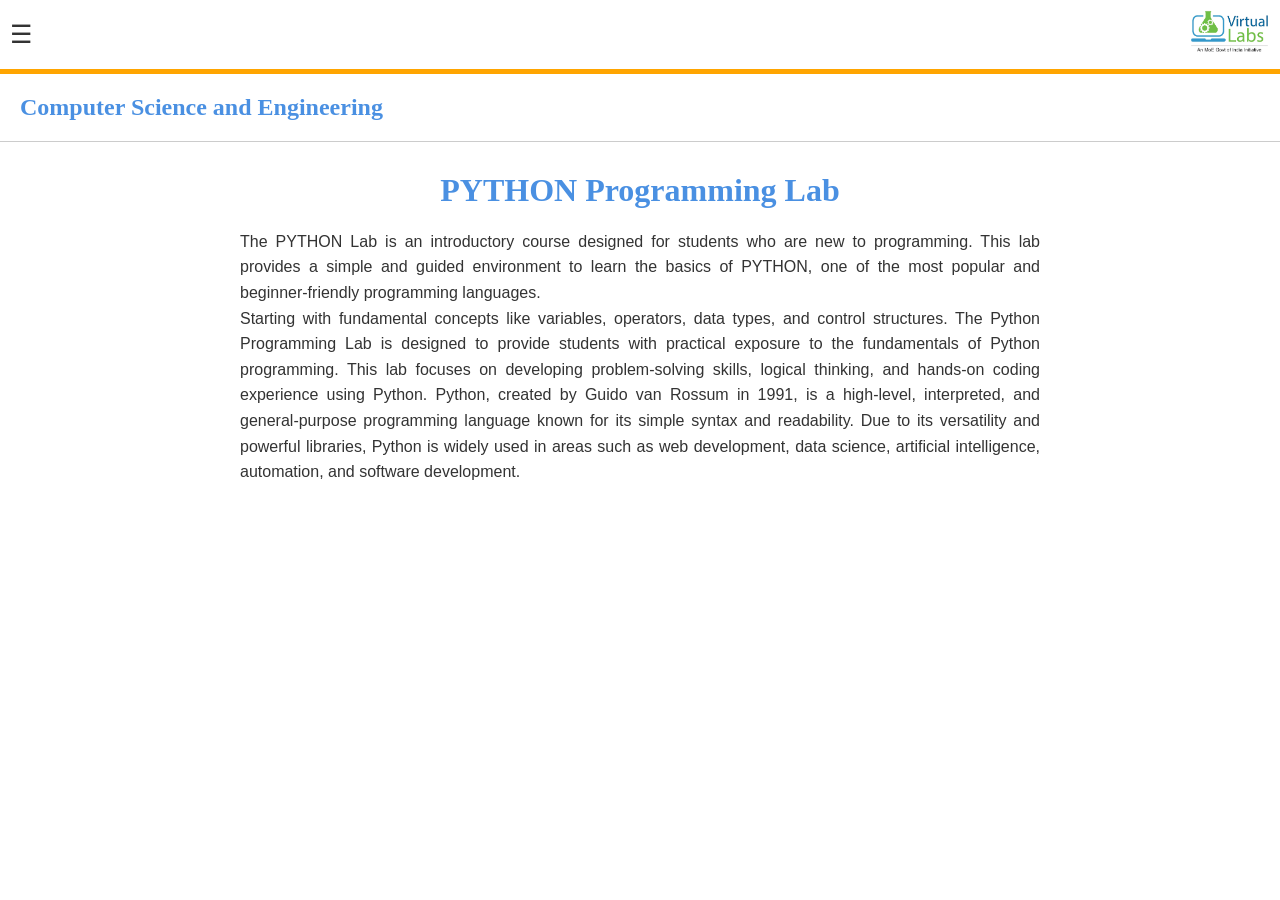
<file: index.html>
<!DOCTYPE html>
<html lang="en">
<head>
  <meta charset="UTF-8">
  <meta name="viewport" content="width=device-width, initial-scale=1.0">
  <title> PYTHON Programming Lab</title>
  <link rel="stylesheet" href="style.css">
</head>
<body>
  <header>
    <div class="menu-bar">
      <div class="menu-icon" id="menuToggle">&#9776;</div>
      <div class="logo">
        <img src="logo.jpg" alt="Virtual Labs Logo" />
      </div>
    </div>
    <div class="orange-line"></div>
    <h2 align="left" style="color:#4a90e2"><div class="section">Computer Science and Engineering</div></h2>
  </header>

  <main class="content">
   <h1 align="center"> PYTHON Programming Lab</h1>
    <p>
      The PYTHON Lab is an introductory course designed for students who are new to programming. This lab provides a simple and guided environment to learn the basics of PYTHON, one of the most popular and beginner-friendly programming languages.<br>

Starting with fundamental concepts like variables, operators, data types, and control structures. The Python Programming Lab is designed to provide students with practical exposure to the fundamentals of Python programming. This lab focuses on developing problem-solving skills, logical thinking, and hands-on coding experience using Python.

Python, created by Guido van Rossum in 1991, is a high-level, interpreted, and general-purpose programming language known for its simple syntax and readability. Due to its versatility and powerful libraries, Python is widely used in areas such as web development, data science, artificial intelligence, automation, and software development.
    </p>
  </main>
    <!-- Modal Menu -->
  <div class="modal-overlay" id="modalOverlay">
    
    <div class="modal">
      <div class="modal-header">
        <img src="logo.jpg" alt="Logo" class="modal-logo"/>
        <span class="close-btn" id="closeModal">&times;</span>
      </div>
      <ul class="modal-menu">
        <li><a href=index.html class="active">Introduction</a></li>
        <li><a href=objective.html>Objective</a></li>
        <li><a href=LOE.html>List of experiments</a></li>
        <li><a href=taraud.html>Target Audience</a></li>
        <li><a href=coal.html>Course Alignment</a></li>
        <li><a href=feed.html>Feedback</a></li>
      </ul>
    </div>
  </div>
   <script src="script.js"></script>
</body>
</html>
</file>
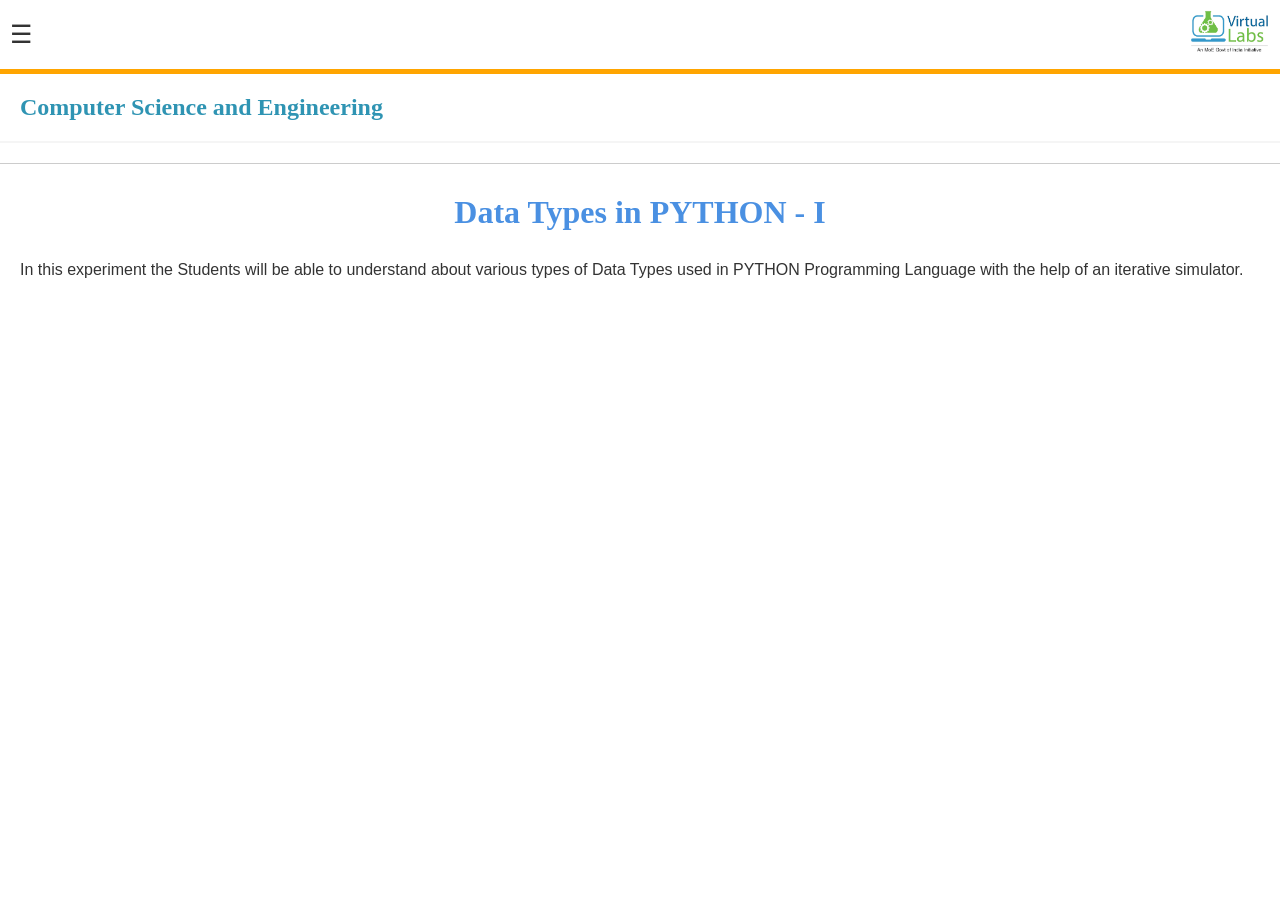
<file: AO.html>
<!DOCTYPE html>
<html lang="en">
<head>
  <meta charset="UTF-8">
  <meta name="viewport" content="width=device-width, initial-scale=1.0">
  <title> PYTHON Programming Lab</title>
  <link rel="stylesheet" href="style.css">
</head>
<body>
  <header>
    <div class="menu-bar">
      <div class="menu-icon" id="menuToggle">&#9776;</div>
      <div class="logo">
        <img src="logo.jpg" alt="Virtual Labs Logo" />
      </div>
    </div>
    <div class="orange-line"></div>
    <h2 align="left" style="color:#4a90e2"><div class="section"><a href="#">Computer Science and Engineering</a> </div><h2>
    <div class="grey-line"></div>
  </header>

  <main class="content">
   <h1 align="center"> Data Types in PYTHON - I</h1>
  </main>
   <p>
    <div class="section">In this experiment the Students will be able to understand about various types of Data Types used in PYTHON Programming Language with the help of an iterative simulator.</div>
   </p>
  
    <!-- Modal Menu -->
  <div class="modal-overlay" id="modalOverlay">
    <div class="modal">
      <div class="modal-header">
        <img src="logo.jpg" alt="Logo" class="modal-logo"/>
        <span class="close-btn" id="closeModal">&times;</span>
      </div>
      <ul class="modal-menu">
        <li><a href=AO.html class="active">Aim</a></li>
        <li><a href=theory.html>Theory</a></li>
        <li><a href=quiz.html>Pretest</a></li>
        <li><a href=pro.html>Procedure</a></li>
        <li><a href=sim.html>Simulation</a></li>
        <li><a href="postt.html">Posttest</a></li>
        <li><a href=ref.html>References</a></li>
        <li><a href=feed2.html>Feedback</a></li>
      </ul>
    </div>
  </div>
  
   <script src="script.js"></script>

</body>
</html>
</file>
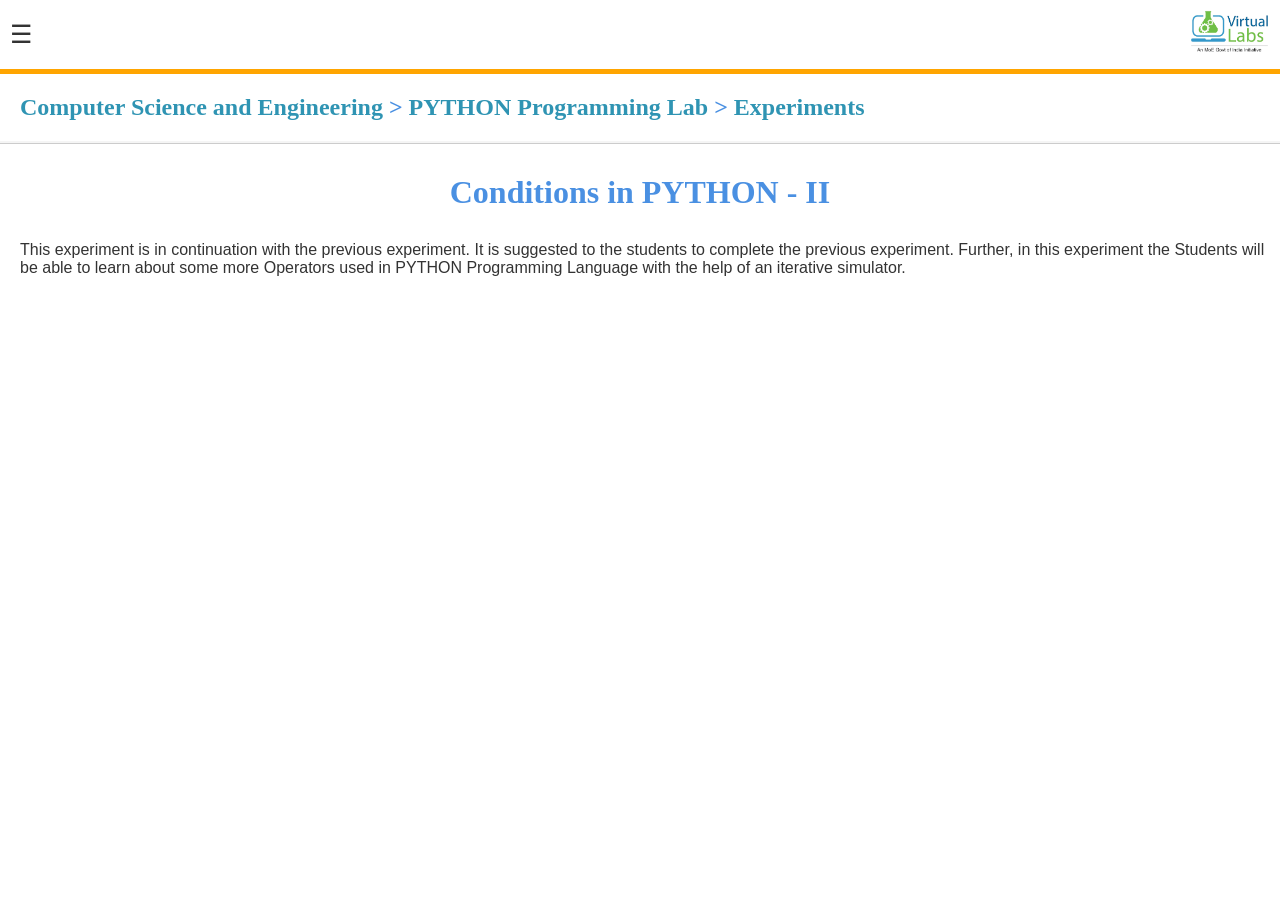
<file: AO2.html>
<!DOCTYPE html>
<html lang="en">
<head>
  <meta charset="UTF-8">
  <meta name="viewport" content="width=device-width, initial-scale=1.0">
  <title> PYTHON Programming Lab</title>
  <link rel="stylesheet" href="style.css">
</head>
<body>
  <header>
    <div class="menu-bar">
      <div class="menu-icon" id="menuToggle">&#9776;</div>
      <div class="logo">
        <img src="logo.jpg" alt="Virtual Labs Logo" />
      </div>
    </div>
    <div class="orange-line"></div>
    <h2 align="left" style="color:#4a90e2"><div class="section"><a href="#">Computer Science and Engineering</a> > <a href="/VL---OOPS/index.html"> PYTHON Programming Lab</a> > <a href="/VL---OOPS/LOE.html">Experiments</a></div></h2>
    <div class="grey-line"></div>
  </header>

  <main class="content">
   <h1 align="center">Conditions in PYTHON - II</h1>
  </main>
   <p>
    <div class="section">This experiment is in continuation with the previous experiment. It is suggested to the students to complete the previous experiment. Further, in this experiment the Students will be able to learn about some more Operators used in PYTHON Programming Language with the help of an iterative simulator.</div>
   </p>
  
    <!-- Modal Menu -->
  <div class="modal-overlay" id="modalOverlay">
    <div class="modal">
      <div class="modal-header">
        <img src="logo.jpg" alt="Logo" class="modal-logo"/>
        <span class="close-btn" id="closeModal">&times;</span>
      </div>
      <ul class="modal-menu">
        <li><a href=AO.html class="active">Aim</a></li>
        <li><a href=OIJII.html>Theory</a></li>
        <li><a href=quiz.html>Pretest</a></li>
        <li><a href=pro.html>Procedure</a></li>
        <li><a href=sim.html>Simulation</a></li>
        <li><a href="postt.html">Posttest</a></li>
        <li><a href=ref.html>References</a></li>
        <li><a href=feed2.html>Feedback</a></li>
      </ul>
    </div>
  </div>
   <script src="script.js"></script>
</body>
</html>
</file>
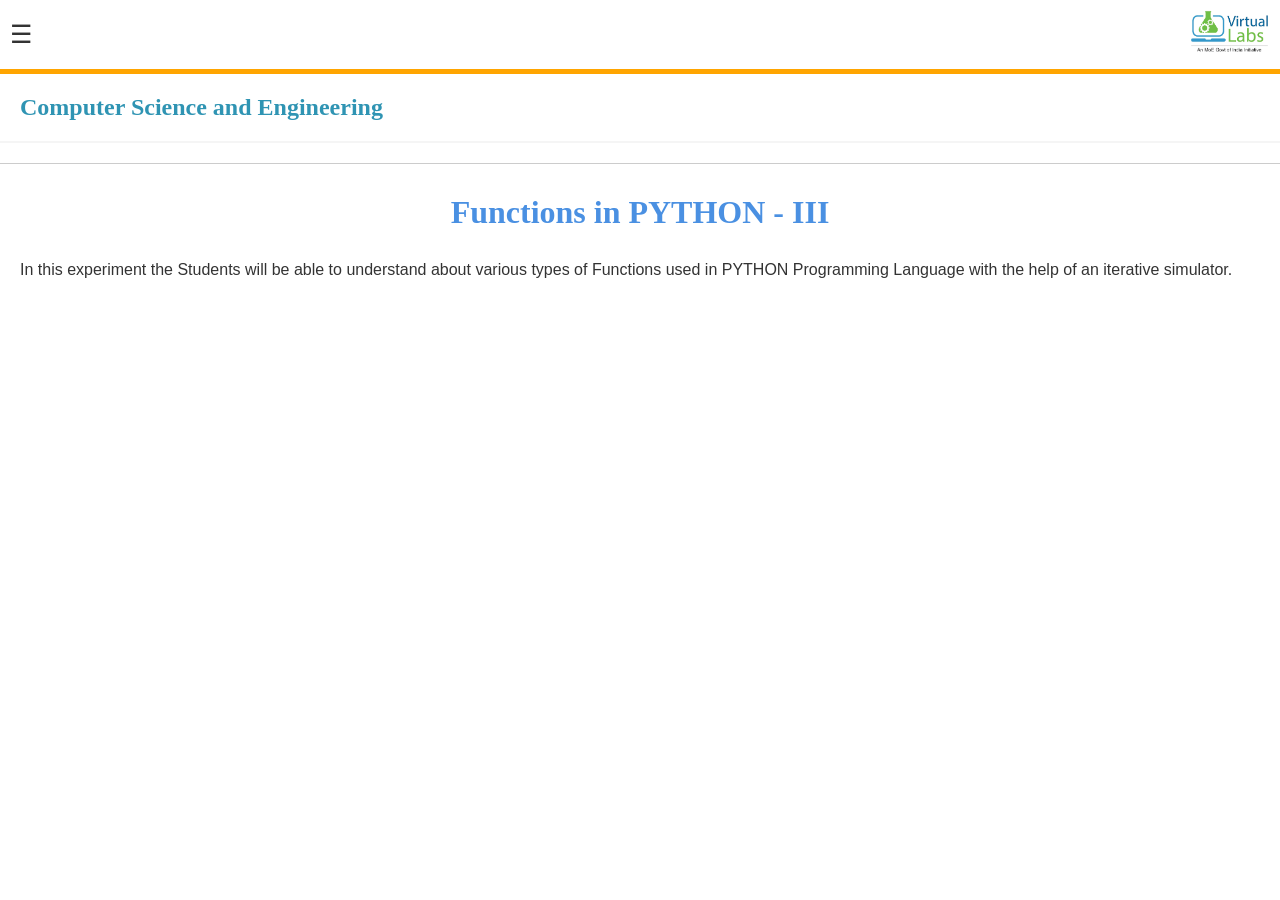
<file: AO3.html>
<!DOCTYPE html>
<html lang="en">
<head>
  <meta charset="UTF-8">
  <meta name="viewport" content="width=device-width, initial-scale=1.0">
  <title> PYTHON Programming Lab</title>
  <link rel="stylesheet" href="style.css">
</head>
<body>
  <header>
    <div class="menu-bar">
      <div class="menu-icon" id="menuToggle">&#9776;</div>
      <div class="logo">
        <img src="logo.jpg" alt="Virtual Labs Logo" />
      </div>
    </div>
    <div class="orange-line"></div>
    <h2 align="left" style="color:#4a90e2"><div class="section"><a href="#">Computer Science and Engineering</a> </div><h2>
    <div class="grey-line"></div>
  </header>

  <main class="content">
   <h1 align="center"> Functions in PYTHON - III</h1>
  </main>
   <p>
    <div class="section">In this experiment the Students will be able to understand about various types of Functions used in PYTHON Programming Language with the help of an iterative simulator.</div>
   </p>
  
    <!-- Modal Menu -->
  <div class="modal-overlay" id="modalOverlay">
    <div class="modal">
      <div class="modal-header">
        <img src="logo.jpg" alt="Logo" class="modal-logo"/>
        <span class="close-btn" id="closeModal">&times;</span>
      </div>
      <ul class="modal-menu">
        <li><a href=AO3.html class="active">Aim</a></li>
        <li><a href=OIJIII.html>Theory</a></li>
        <li><a href=quizII.html>Pretest</a></li>
        <li><a href=pro.html>Procedure</a></li>
        <li><a href=sim.html>Simulation</a></li>
        <li><a href="posttt.html">Posttest</a></li>
        <li><a href=ref.html>References</a></li>
        <li><a href=feed3.html>Feedback</a></li>
      </ul>
    </div>
  </div>
  
   <script src="script.js"></script>

</body>
</html>
</file>
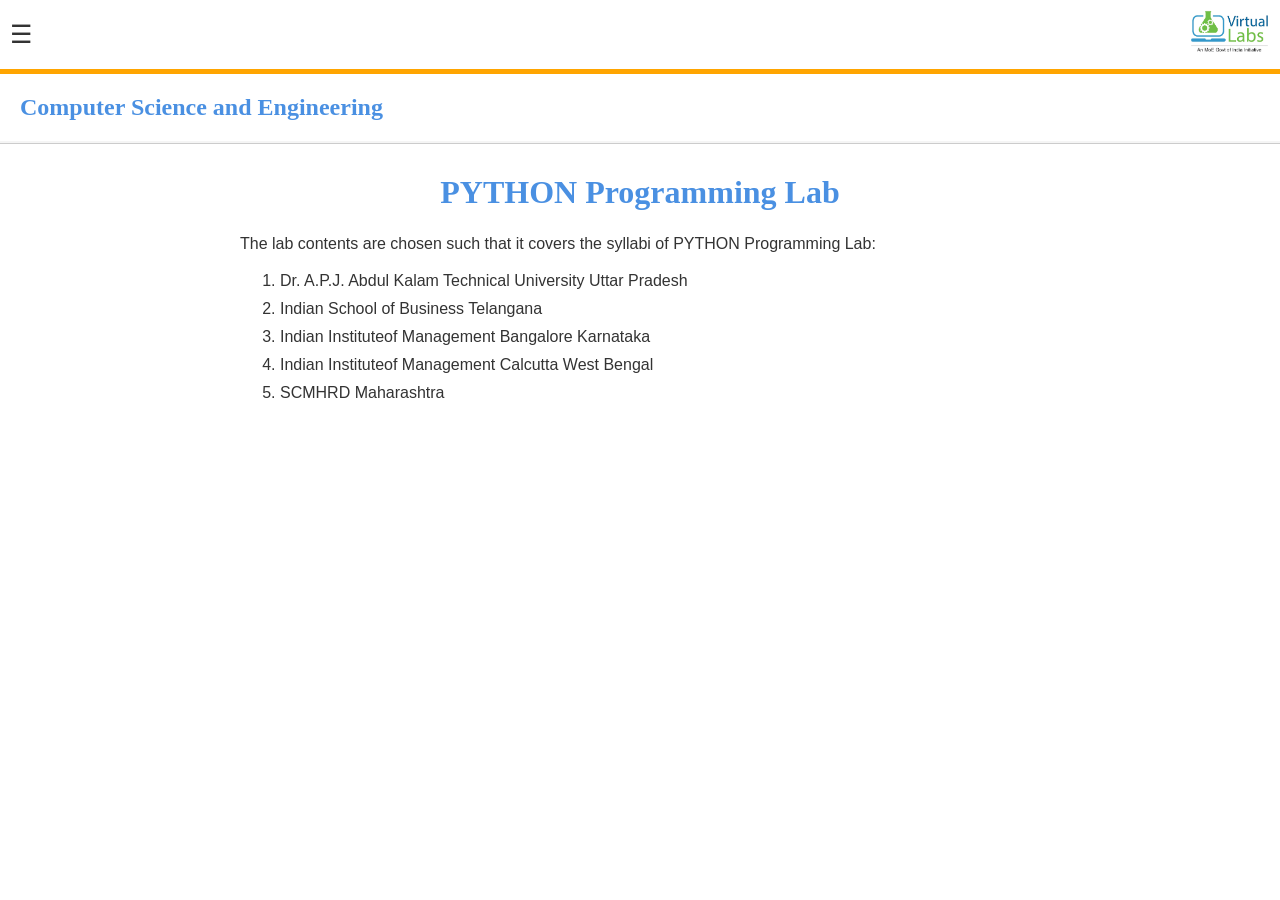
<file: coal.html>
<!DOCTYPE html>
<html lang="en">
<head>
  <meta charset="UTF-8">
  <meta name="viewport" content="width=device-width, initial-scale=1.0">
  <title>PYTHON Programming Lab</title>
  <link rel="stylesheet" href="style.css">
</head>
<body>
  <header>
    <div class="menu-bar">
      <div class="menu-icon" id="menuToggle">&#9776;</div>
      <div class="logo">
        <img src="logo.jpg" alt="Virtual Labs Logo" />
      </div>
    </div>
    <div class="orange-line"></div>
    <h2 align="left" style="color:#4a90e2"><div class="section">Computer Science and Engineering</div></h2>
    <div class="grey-line"></div>
  </header>

  <main class="content">
   <h1 align="center"> PYTHON Programming Lab</h1>
   <p>
     The lab contents are chosen such that it covers the syllabi of PYTHON Programming Lab:
   </p>
   
   <ol>
     <li>Dr. A.P.J. Abdul Kalam Technical University Uttar Pradesh</li>
     <li>Indian School of Business Telangana</li>
     <li>Indian Instituteof Management Bangalore Karnataka</li>
     <li>Indian Instituteof Management Calcutta West Bengal</li>
     <li>SCMHRD Maharashtra</li>
   </ol>
     </main>
    <!-- Modal Menu -->
  <div class="modal-overlay" id="modalOverlay">
    <div class="modal">
      <div class="modal-header">
        <img src="logo.jpg" alt="Logo" class="modal-logo"/>
        <span class="close-btn" id="closeModal">&times;</span>
      </div>
      <ul class="modal-menu">
        <li><a href=index.html>Introduction</a></li>
        <li><a href=objective.html>Objective</a></li>
        <li><a href=LOE.html>List of experiments</a></li>
        <li><a href=taraud.html>Target Audience</a></li>
        <li><a href=coal.html class="active">Course Alignment</a></li>
        <li><a href=feed.html>Feedback</a></li>
      </ul>
    </div>
  </div>
   <script src="script.js"></script>
</body>
</html>
</file>
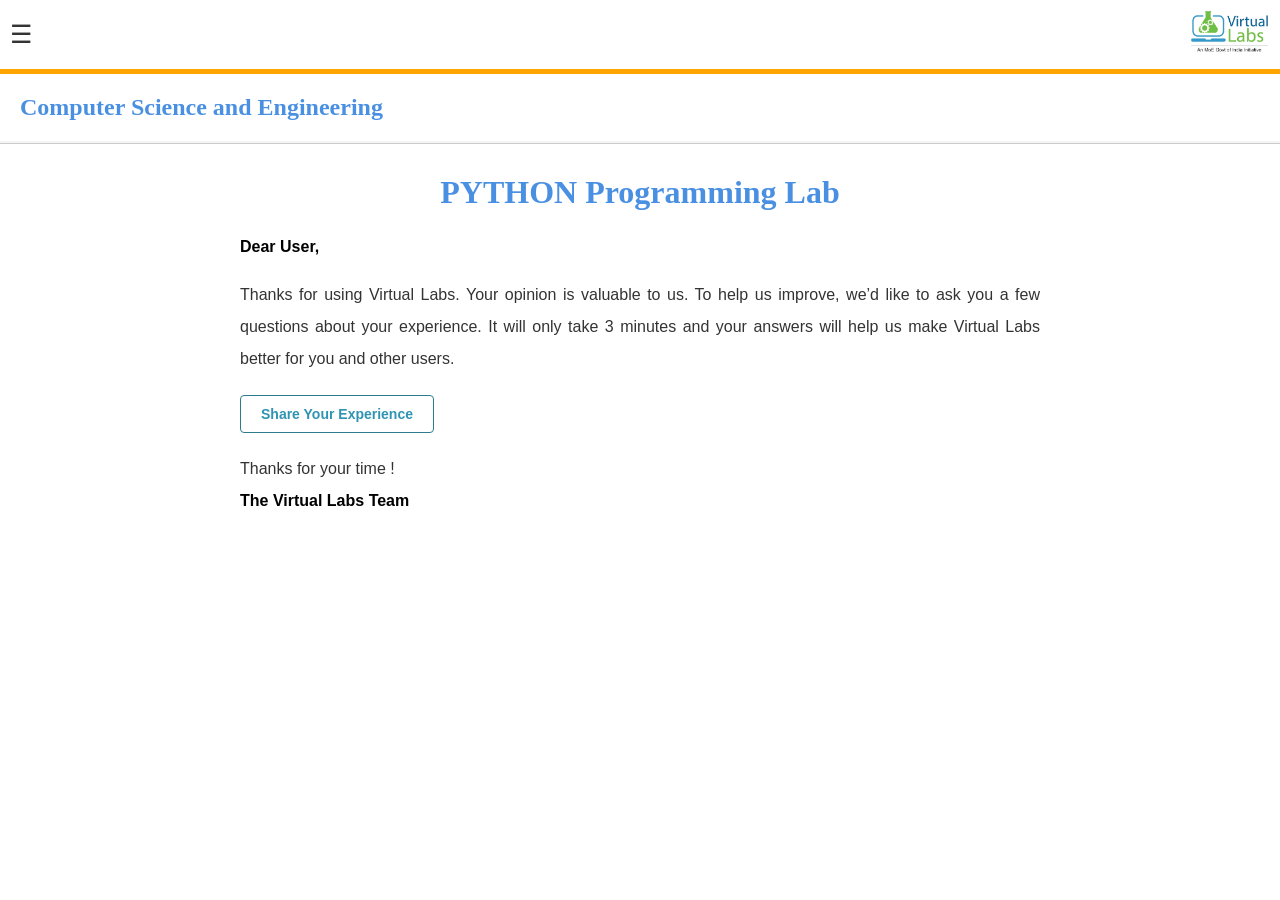
<file: feed.html>
<!DOCTYPE html>
<html lang="en">
<head>
  <meta charset="UTF-8">
  <meta name="viewport" content="width=device-width, initial-scale=1.0">
  <title> PYTHON Programming Lab</title>
  <link rel="stylesheet" href="style.css">
</head>
<body>
  <header>
    <div class="menu-bar">
      <div class="menu-icon" id="menuToggle">&#9776;</div>
      <div class="logo">
        <img src="logo.jpg" alt="Virtual Labs Logo" />
      </div>
    </div>
    <div class="orange-line"></div>
    <h2 align="left" style="color:#4a90e2"><div class="section">Computer Science and Engineering</div></h2>
    <div class="grey-line"></div>
  </header>

  <main class="content">
   <h1 align="center"> PYTHON Programming Lab</h1>
   <div class="message">
      <p><strong>Dear User,</strong></p>
      <p>Thanks for using Virtual Labs. Your opinion is valuable to us. To help us improve, we’d like to ask you a few questions about your experience. It will only take 3 minutes and your answers will help us make Virtual Labs better for you and other users.</p>
<button><a href="https://feedback.vlabs.ac.in/">Share Your Experience</a></button>
      <p>Thanks for your time !<br><strong>The Virtual Labs Team</strong></p>
    </div>
  </main>
    <!-- Modal Menu -->
  <div class="modal-overlay" id="modalOverlay">
    <div class="modal">
      <div class="modal-header">
        <img src="logo.jpg" alt="Logo" class="modal-logo"/>
        <span class="close-btn" id="closeModal">&times;</span>
      </div>
      <ul class="modal-menu">
        <li><a href=index.html>Introduction</a></li>
        <li><a href=objective.html>Objective</a></li>
        <li><a href=LOE.html>List of experiments</a></li>
        <li><a href=taraud.html>Target Audience</a></li>
        <li><a href=coal.html>Course Alignment</a></li>
        <li><a href=feed.html class="active">Feedback</a></li>
      </ul>
    </div>
  </div>
   <script src="script.js"></script>
</body>
</html>
</file>
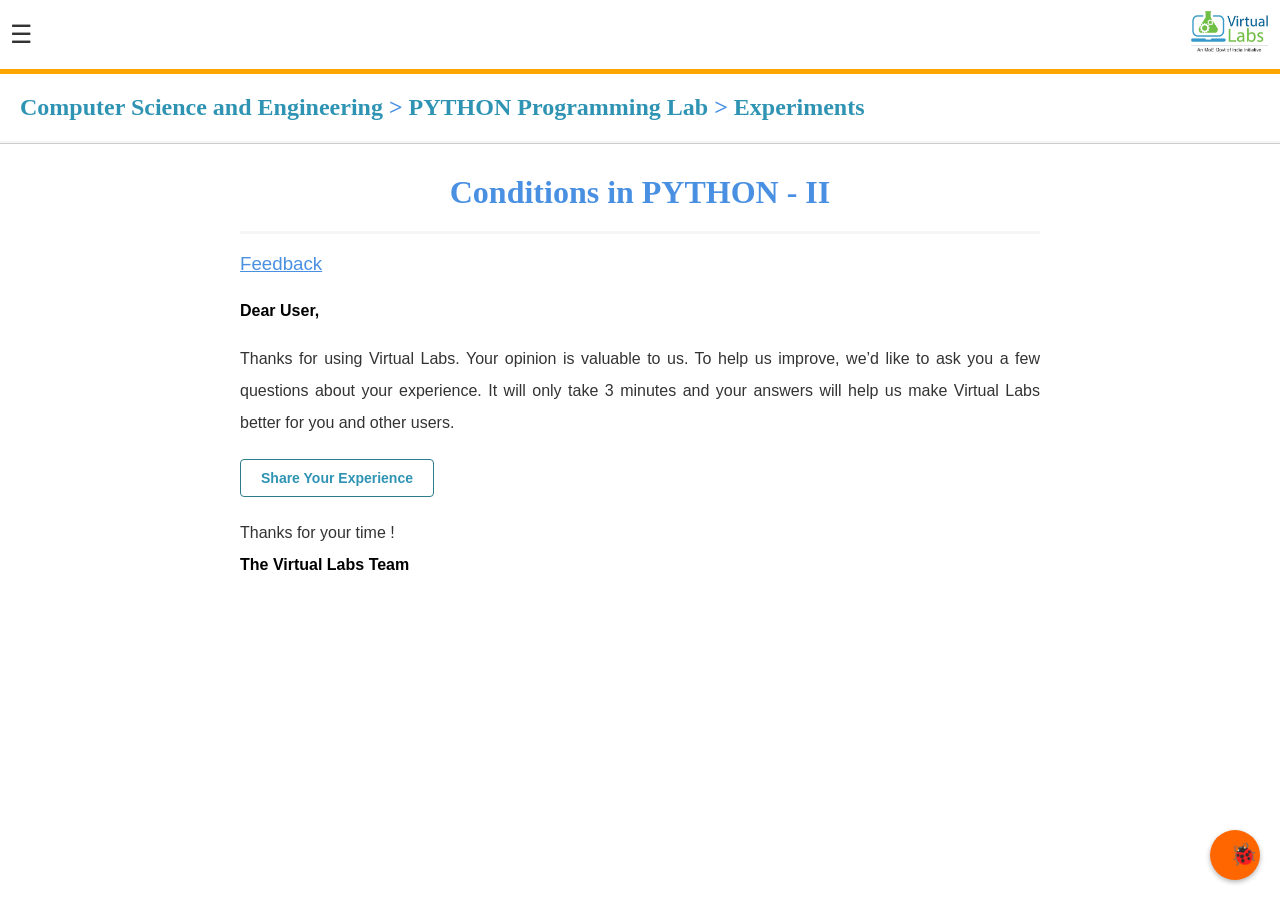
<file: feed2.html>
<!DOCTYPE html>
<html lang="en">
<head>
  <meta charset="UTF-8">
  <meta name="viewport" content="width=device-width, initial-scale=1.0">
  <title> PYTHON Programming Lab</title>
  <link rel="stylesheet" href="style.css">
    <style>
    body {
      font-family: 'Segoe UI', sans-serif;
      margin: 0;
      padding: 0;
      background: #fff;
    }

    .bug-button {
      position: fixed;
      bottom: 20px;
      right: 20px;
      background-color: #ff6600;
      border: none;
      border-radius: 50%;
      width: 50px;
      height: 50px;
      cursor: pointer;
      box-shadow: 0 2px 5px rgba(0,0,0,0.3);
    }

    .bug-button::before {
      content: "🐞";
      font-size: 22px;
    }

    .popup {
      display: none;
      position: fixed;
      top: 50%;
      left: 50%;
      transform: translate(-50%, -50%);
      width: 90%;
      max-width: 400px;
      background-color: white;
      border-radius: 8px;
      box-shadow: 0 4px 12px rgba(0,0,0,0.2);
      z-index: 1000;
      padding: 16px;
    }

    .popup-header {
      display: flex;
      justify-content: space-between;
    }

    .popup-header h2 {
      font-size: 20px;
      text-align: center;
      margin-top: 18px;
      color: #4a90e2;
    }

    .close-btn {
      cursor: pointer;
      font-size: 20px;
      border: none;
      background: none;
    }

    .popup img {
      width: 45px;
      margin: 10px;
      display: block;
    }

    .form-section {
      margin-top: 10px;
    }

    .form-section label {
      display: block;
      margin-bottom: 5px;
    }

    .form-section input[type="checkbox"] {
      margin-right: 8px;
    }

    textarea, input[type="email"] {
      width: 100%;
      padding: 8px;
      margin: 10px 0;
      box-sizing: border-box;
      border: 1px solid #ccc;
      border-radius: 4px;
    }

    .buttons {
      display: flex;
      justify-content: flex-end;
      gap: 10px;
    }

    .buttons button {
      padding: 8px 16px;
      border: none;
      border-radius: 4px;
      cursor: pointer;
    }

    .submit-btn {
      background-color: #007bff;
      color: white;
    }

    .close-btn-form {
      background-color: #ccc;
    }
  </style>
</head>
<body>
  <header>
    <div class="menu-bar">
      <div class="menu-icon" id="menuToggle">&#9776;</div>
      <div class="logo">
        <img src="logo.jpg" alt="Virtual Labs Logo" />
      </div>
    </div>
    <div class="orange-line"></div>
    <h2 align="left" style="color:#4a90e2"><div class="section"><a href="#">Computer Science and Engineering</a> > <a href="/VL---OOPS/index.html"> PYTHON Programming Lab</a> > <a href="/VL---OOPS/LOE.html">Experiments</a></div></h2>
    <div class="grey-line"></div>
  </header>

  <main class="content">
   <h1 align="center">Conditions in PYTHON - II</h1>
   <hr color="whitesmoke">
   <h3><u>Feedback</u></h3>
   <div class="message">
      <p><strong>Dear User,</strong></p>
      <p>Thanks for using Virtual Labs. Your opinion is valuable to us. To help us improve, we’d like to ask you a few questions about your experience. It will only take 3 minutes and your answers will help us make Virtual Labs better for you and other users.</p>
<button><a href="https://feedback.vlabs.ac.in/">Share Your Experience</a></button>
      <p>Thanks for your time !<br><strong>The Virtual Labs Team</strong></p>
    </div>
  </main>
    <!-- Modal Menu -->
  <div class="modal-overlay" id="modalOverlay">
    <div class="modal">
      <div class="modal-header">
        <img src="logo.jpg" alt="Logo" class="modal-logo"/>
        <span class="close-btn" id="closeModal">&times;</span>
      </div>
      <ul class="modal-menu">
        <li><a href=AO2.html>Aim</a></li>
        <li><a href=OIJII.html>Theory</a></li>
        <li><a href=quiz.html>Pretest</a></li>
        <li><a href=pro.html>Procedure</a></li>
        <li><a href=sim.html>Simulation</a></li>
        <li><a href="postt.html">Posttest</a></li>
        <li><a href=ref.html>References</a></li>
        <li><a href=feed2.html class="active">Feedback</a></li>
      </ul>
    </div>
  </div>
   <script src="script.js"></script>
   <button class="bug-button" onclick="showPopup()"></button>

<div class="popup" id="bugPopup">
  <div class="popup-header">
    <img src="VL.jpg" align="left" alt="Bug Icon">
    <h2>Bug Report</h2>
    <button class="close-btn" onclick="hidePopup()">×</button>
  </div>
  <div class="form-section">
    <label><p><big><big>Please select the Issues<br></big></big><input type="checkbox">Incorrect Options<br>
    <input type="checkbox">Incorrect Answer<br>
    <input type="checkbox">Incorrect Question<br>
    <input type="checkbox">Page Not Loading<br>
    <input type="checkbox">Content Not Visible<br>
    <input type="checkbox">Incorrect Content<br></p></label>
  </div>
   <p><big>Please describe your issue</big><br><textarea rows="4" placeholder="Enter description here"></textarea></p>
  <label><p><big>Please enter your email (Optional)<br></big><input type="email" placeholder="Enter email here for communication (Optional)"></p></label>
  <div class="buttons">
    <button class="close-btn-form" onclick="hidePopup()">Close</button>
    <button class="submit-btn">Submit</button>
  </div>
</div>

<script>
  function showPopup() {
    document.getElementById('bugPopup').style.display = 'block';
  }

  function hidePopup() {
    document.getElementById('bugPopup').style.display = 'none';
  }
</script>
</body>
</html>
</file>
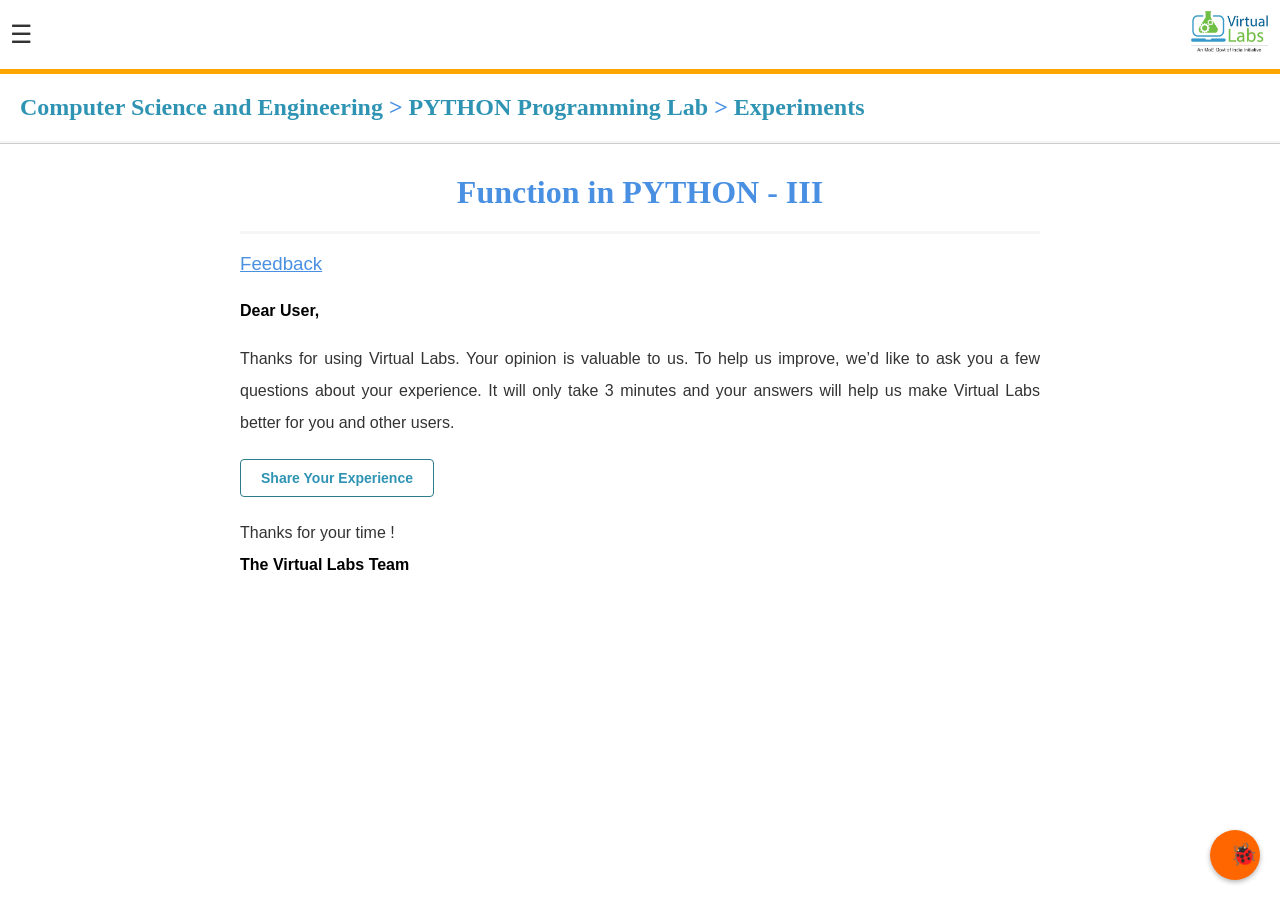
<file: feed3.html>
<!DOCTYPE html>
<html lang="en">
<head>
  <meta charset="UTF-8">
  <meta name="viewport" content="width=device-width, initial-scale=1.0">
  <title> PYTHON Programming Lab</title>
  <link rel="stylesheet" href="style.css">
    <style>
    body {
      font-family: 'Segoe UI', sans-serif;
      margin: 0;
      padding: 0;
      background: #fff;
    }

    .bug-button {
      position: fixed;
      bottom: 20px;
      right: 20px;
      background-color: #ff6600;
      border: none;
      border-radius: 50%;
      width: 50px;
      height: 50px;
      cursor: pointer;
      box-shadow: 0 2px 5px rgba(0,0,0,0.3);
    }

    .bug-button::before {
      content: "🐞";
      font-size: 22px;
    }

    .popup {
      display: none;
      position: fixed;
      top: 50%;
      left: 50%;
      transform: translate(-50%, -50%);
      width: 90%;
      max-width: 400px;
      background-color: white;
      border-radius: 8px;
      box-shadow: 0 4px 12px rgba(0,0,0,0.2);
      z-index: 1000;
      padding: 16px;
    }

    .popup-header {
      display: flex;
      justify-content: space-between;
    }

    .popup-header h2 {
      font-size: 20px;
      text-align: center;
      margin-top: 18px;
      color: #4a90e2;
    }

    .close-btn {
      cursor: pointer;
      font-size: 20px;
      border: none;
      background: none;
    }

    .popup img {
      width: 45px;
      margin: 10px;
      display: block;
    }

    .form-section {
      margin-top: 10px;
    }

    .form-section label {
      display: block;
      margin-bottom: 5px;
    }

    .form-section input[type="checkbox"] {
      margin-right: 8px;
    }

    textarea, input[type="email"] {
      width: 100%;
      padding: 8px;
      margin: 10px 0;
      box-sizing: border-box;
      border: 1px solid #ccc;
      border-radius: 4px;
    }

    .buttons {
      display: flex;
      justify-content: flex-end;
      gap: 10px;
    }

    .buttons button {
      padding: 8px 16px;
      border: none;
      border-radius: 4px;
      cursor: pointer;
    }

    .submit-btn {
      background-color: #007bff;
      color: white;
    }

    .close-btn-form {
      background-color: #ccc;
    }
  </style>
</head>
<body>
  <header>
    <div class="menu-bar">
      <div class="menu-icon" id="menuToggle">&#9776;</div>
      <div class="logo">
        <img src="logo.jpg" alt="Virtual Labs Logo" />
      </div>
    </div>
    <div class="orange-line"></div>
    <h2 align="left" style="color:#4a90e2"><div class="section"><a href="#">Computer Science and Engineering</a> > <a href="/VL---OOPS/index.html">PYTHON Programming Lab</a> > <a href="/VL---OOPS/LOE.html">Experiments</a></div></h2>
    <div class="grey-line"></div>
  </header>

  <main class="content">
   <h1 align="center">Function  in PYTHON - III</h1>
   <hr color="whitesmoke">
   <h3><u>Feedback</u></h3>
   <div class="message">
      <p><strong>Dear User,</strong></p>
      <p>Thanks for using Virtual Labs. Your opinion is valuable to us. To help us improve, we’d like to ask you a few questions about your experience. It will only take 3 minutes and your answers will help us make Virtual Labs better for you and other users.</p>
<button><a href="https://feedback.vlabs.ac.in/">Share Your Experience</a></button>
      <p>Thanks for your time !<br><strong>The Virtual Labs Team</strong></p>
    </div>
  </main>
    <!-- Modal Menu -->
  <div class="modal-overlay" id="modalOverlay">
    <div class="modal">
      <div class="modal-header">
        <img src="logo.jpg" alt="Logo" class="modal-logo"/>
        <span class="close-btn" id="closeModal">&times;</span>
      </div>
      <ul class="modal-menu">
        <li><a href=AO3.html>Aim</a></li>
        <li><a href=OIJIII.html>Theory</a></li>
        <li><a href=quizII.html>Pretest</a></li>
        <li><a href=pro.html>Procedure</a></li>
        <li><a href=sim.html>Simulation</a></li>
        <li><a href="posttt.html">Posttest</a></li>
        <li><a href=ref.html>References</a></li>
        <li><a href=feed3.html class="active">Feedback</a></li>
      </ul>
    </div>
  </div>
   <script src="script.js"></script>
   <button class="bug-button" onclick="showPopup()"></button>

<div class="popup" id="bugPopup">
  <div class="popup-header">
    <img src="VL.jpg" align="left" alt="Bug Icon">
    <h2>Bug Report</h2>
    <button class="close-btn" onclick="hidePopup()">×</button>
  </div>
  <div class="form-section">
    <label><p><big><big>Please select the Issues<br></big></big><input type="checkbox">Incorrect Options<br>
    <input type="checkbox">Incorrect Answer<br>
    <input type="checkbox">Incorrect Question<br>
    <input type="checkbox">Page Not Loading<br>
    <input type="checkbox">Content Not Visible<br>
    <input type="checkbox">Incorrect Content<br></p></label>
  </div>
   <p><big>Please describe your issue</big><br><textarea rows="4" placeholder="Enter description here"></textarea></p>
  <label><p><big>Please enter your email (Optional)<br></big><input type="email" placeholder="Enter email here for communication (Optional)"></p></label>
  <div class="buttons">
    <button class="close-btn-form" onclick="hidePopup()">Close</button>
    <button class="submit-btn">Submit</button>
  </div>
</div>

<script>
  function showPopup() {
    document.getElementById('bugPopup').style.display = 'block';
  }

  function hidePopup() {
    document.getElementById('bugPopup').style.display = 'none';
  }
</script>
</body>
</html>
</file>
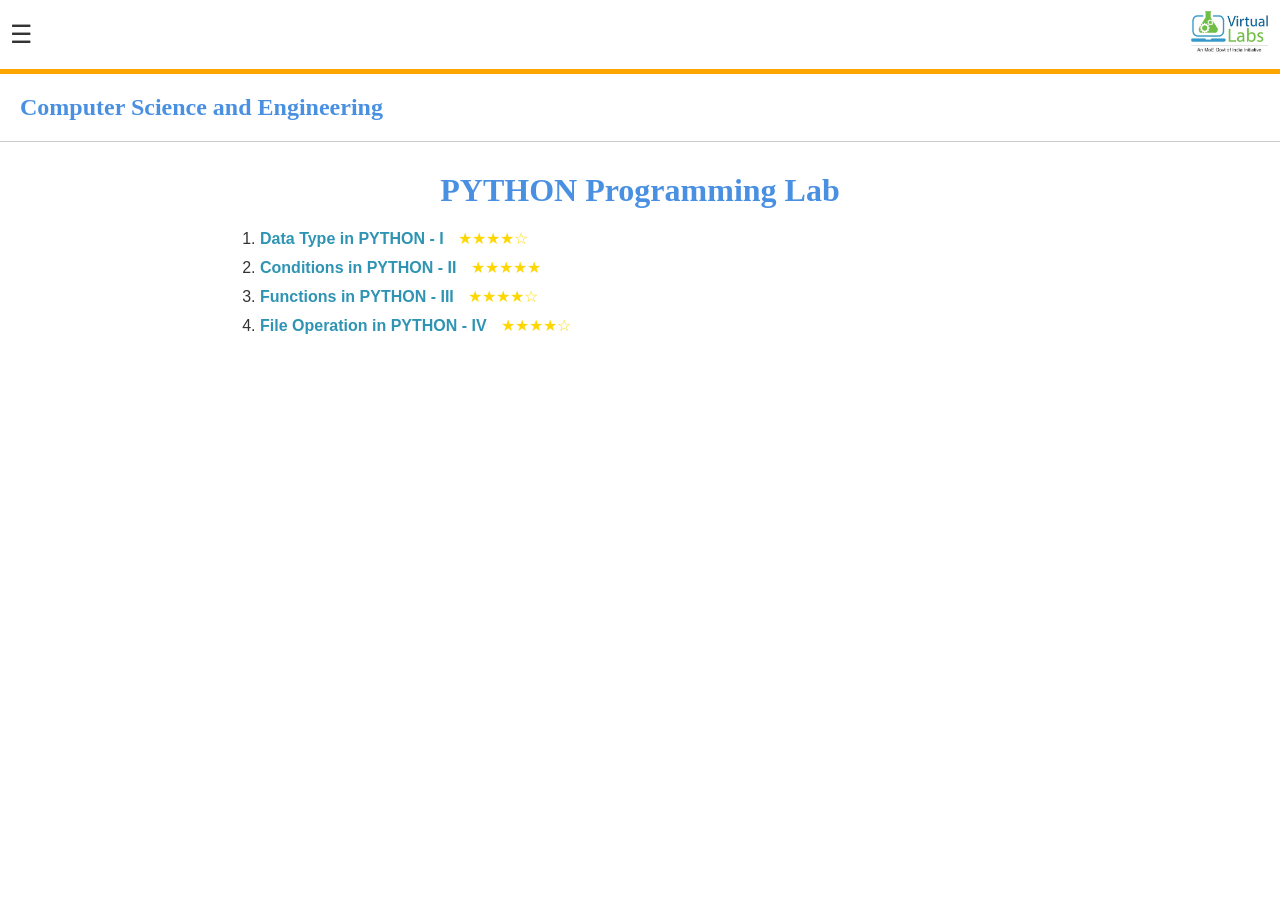
<file: LOE.html>
<!DOCTYPE html>
<html lang="en">
<head>
  <meta charset="UTF-8">
  <meta name="viewport" content="width=device-width, initial-scale=1.0">
  <title> PYTHON Programming Lab</title>
  <link rel="stylesheet" href="style.css">
</head>
<body>
  <header>
    <div class="menu-bar">
      <div class="menu-icon" id="menuToggle">&#9776;</div>
      <div class="logo">
        <img src="logo.jpg" alt="Virtual Labs Logo" />
      </div>
    </div>
    <div class="orange-line"></div>
    <h2 align="left" style="color:#4a90e2"><div class="section ">Computer Science and Engineering</div></h2>
  </header>

  <main class="content">
   <h1 align="center"> PYTHON Programming Lab</h1>
    <ul>
    <li><a href="OIP I/AO.html"> Data Type in PYTHON - I</a> <span class="stars">★★★★☆</span></li>
    <li><a href="OIP II/AO2.html"> Conditions in PYTHON - II</a> <span class="stars">★★★★★</span></li>
    <li><a href="OIP III/AO3.html">Functions in PYTHON - III</a> <span class="stars">★★★★☆</span></li>  
    <li><a href="OIP IV/AO4.html">File Operation in PYTHON - IV</a> <span class="stars">★★★★☆</span></li>  
   
  </ul>
     </main>
    <!-- Modal Menu -->
  <div class="modal-overlay" id="modalOverlay">
    <div class="modal">
      <div class="modal-header">
        <img src="logo.jpg" alt="Logo" class="modal-logo"/>
        <span class="close-btn" id="closeModal">&times;</span>
      </div>
      <ul class="modal-menu">
        <li><a href=index.html>Introduction</a></li>
        <li><a href=objective.html>Objective</a></li>
        <li><a href=LOE.html class="active">List of experiments</a></li>
        <li><a href=taraud.html>Target Audience</a></li>
        <li><a href=coal.html>Course Alignment</a></li>
        <li><a href=feed.html>Feedback</a></li>
      </ul>
    </div>
  </div>
   <script src="script.js"></script>
</body>
</html>
</file>
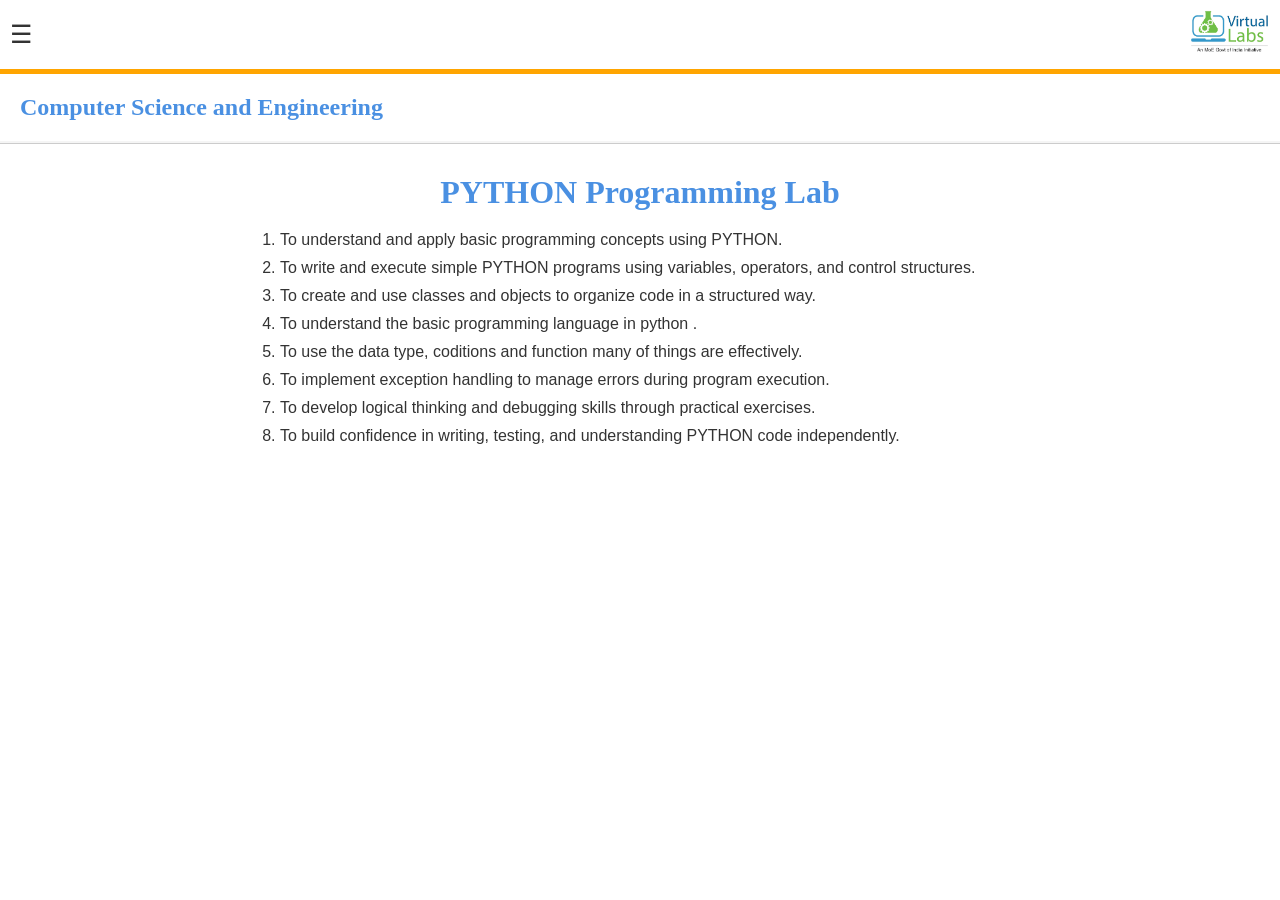
<file: objective.html>
<!DOCTYPE html>
<html lang="en">
<head>
  <meta charset="UTF-8">
  <meta name="viewport" content="width=device-width, initial-scale=1.0">
  <title> PYTHON Programming Lab</title>
  <link rel="stylesheet" href="style.css">
</head>
<body>
  <header>
    <div class="menu-bar">
      <div class="menu-icon" id="menuToggle">&#9776;</div>
      <div class="logo">
        <img src="logo.jpg" alt="Virtual Labs Logo" />
      </div>
    </div>
    <div class="orange-line"></div>
    <h2 align="left" style="color:#4a90e2"><div class="section">Computer Science and Engineering</div></h2>
    <div class="grey-line"></div>
  </header>

  <main class="content">
   <h1 align="center"> PYTHON Programming Lab</h1>
   <ol>
     <li>To understand and apply basic programming concepts using PYTHON.</li>
     <li>To write and execute simple PYTHON programs using variables, operators, and control structures.</li>
<li>To create and use classes and objects to organize code in a structured way.</li><li>To understand the basic programming language in python .</li><li>To use the data type, coditions and function many of things are effectively.</li><li>To implement exception handling to manage errors during program execution.</li>
<li>To develop logical thinking and debugging skills through practical exercises.</li><li>To build confidence in writing, testing, and understanding PYTHON code independently.</li>
   </ol>
        </main>
    <!-- Modal Menu -->
  <div class="modal-overlay" id="modalOverlay">
    <div class="modal">
      <div class="modal-header">
        <img src="logo.jpg" alt="Logo" class="modal-logo"/>
        <span class="close-btn" id="closeModal">&times;</span>
      </div>
      <ul class="modal-menu">
        <li><a href=index.html>Introduction</a></li>
        <li><a href=objective.html class="active">Objective</a></li>
        <li><a href=LOE.html>List of experiments</a></li>
        <li><a href=taraud.html>Target Audience</a></li>
        <li><a href=coal.html>Course Alignment</a></li>
        <li><a href=feed.html>Feedback</a></li>
      </ul>
    </div>
  </div>
   <script src="script.js"></script>
</body>
</html>
</file>
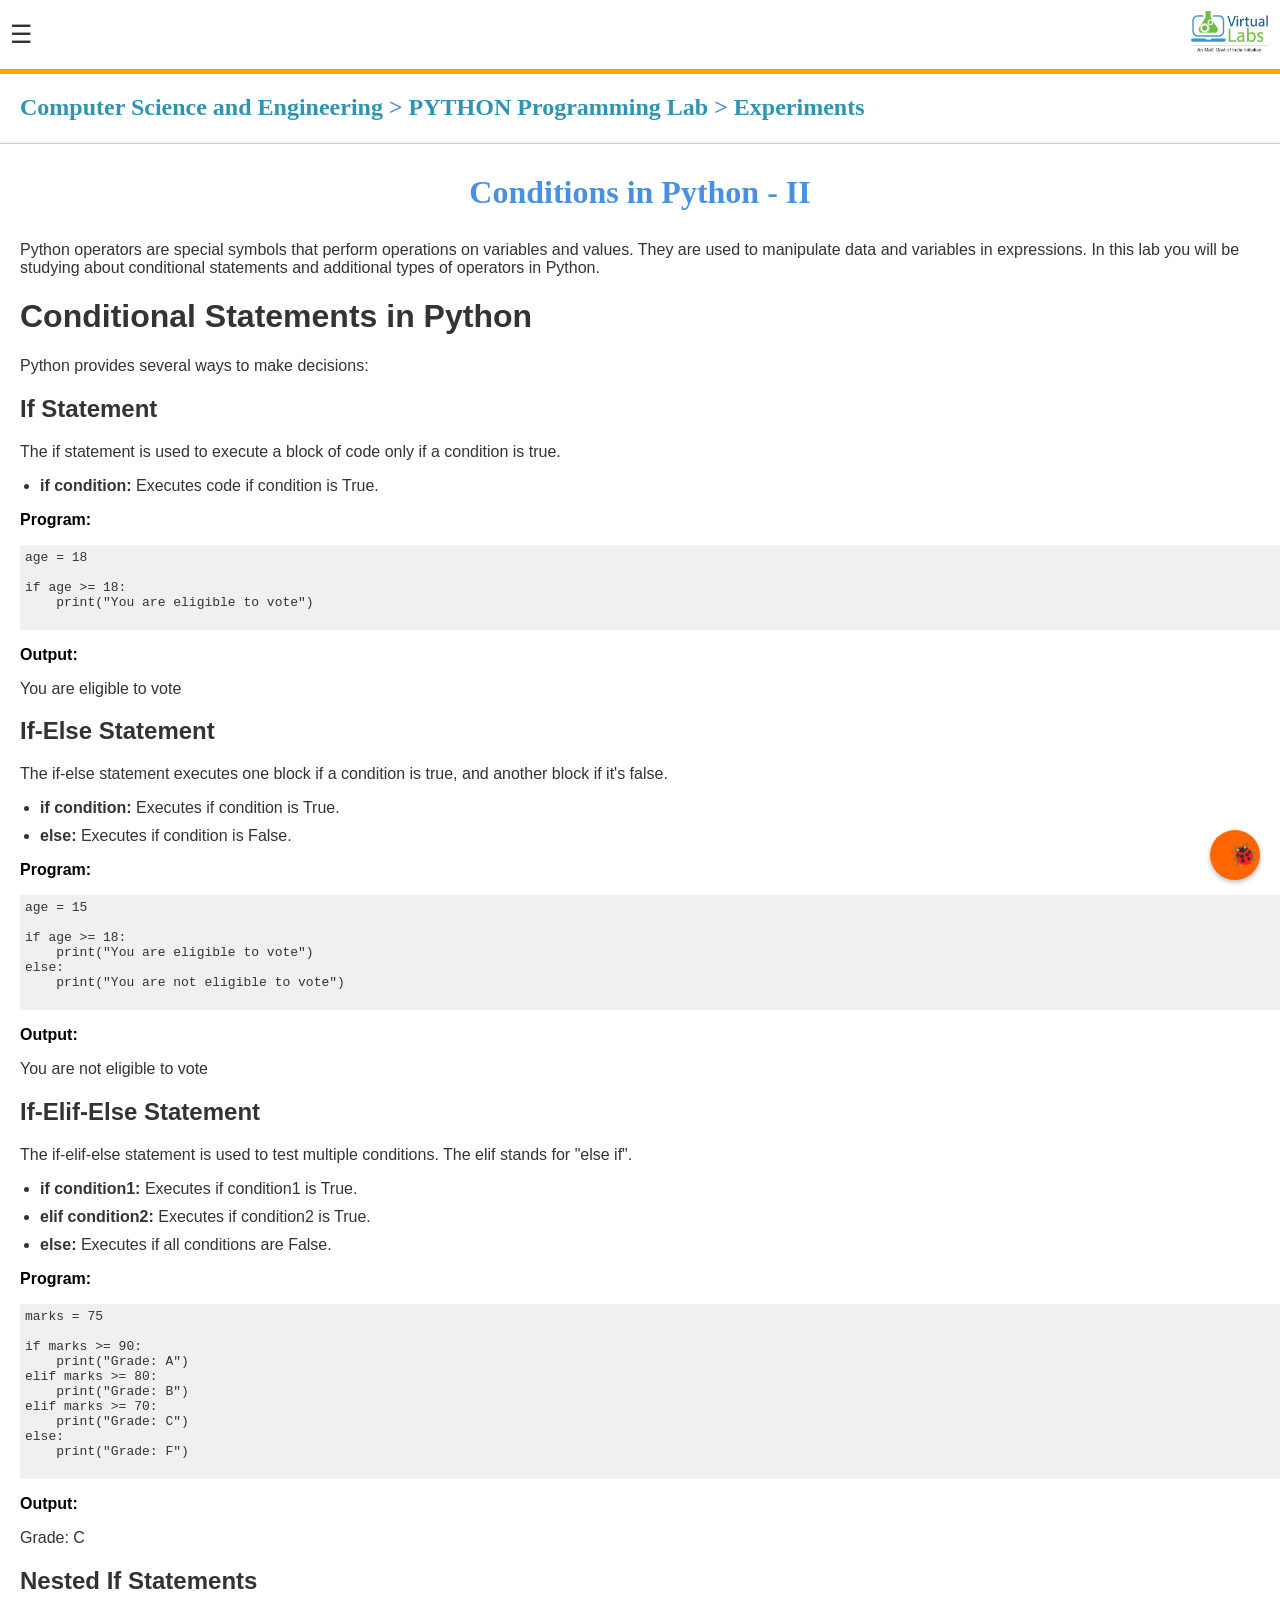
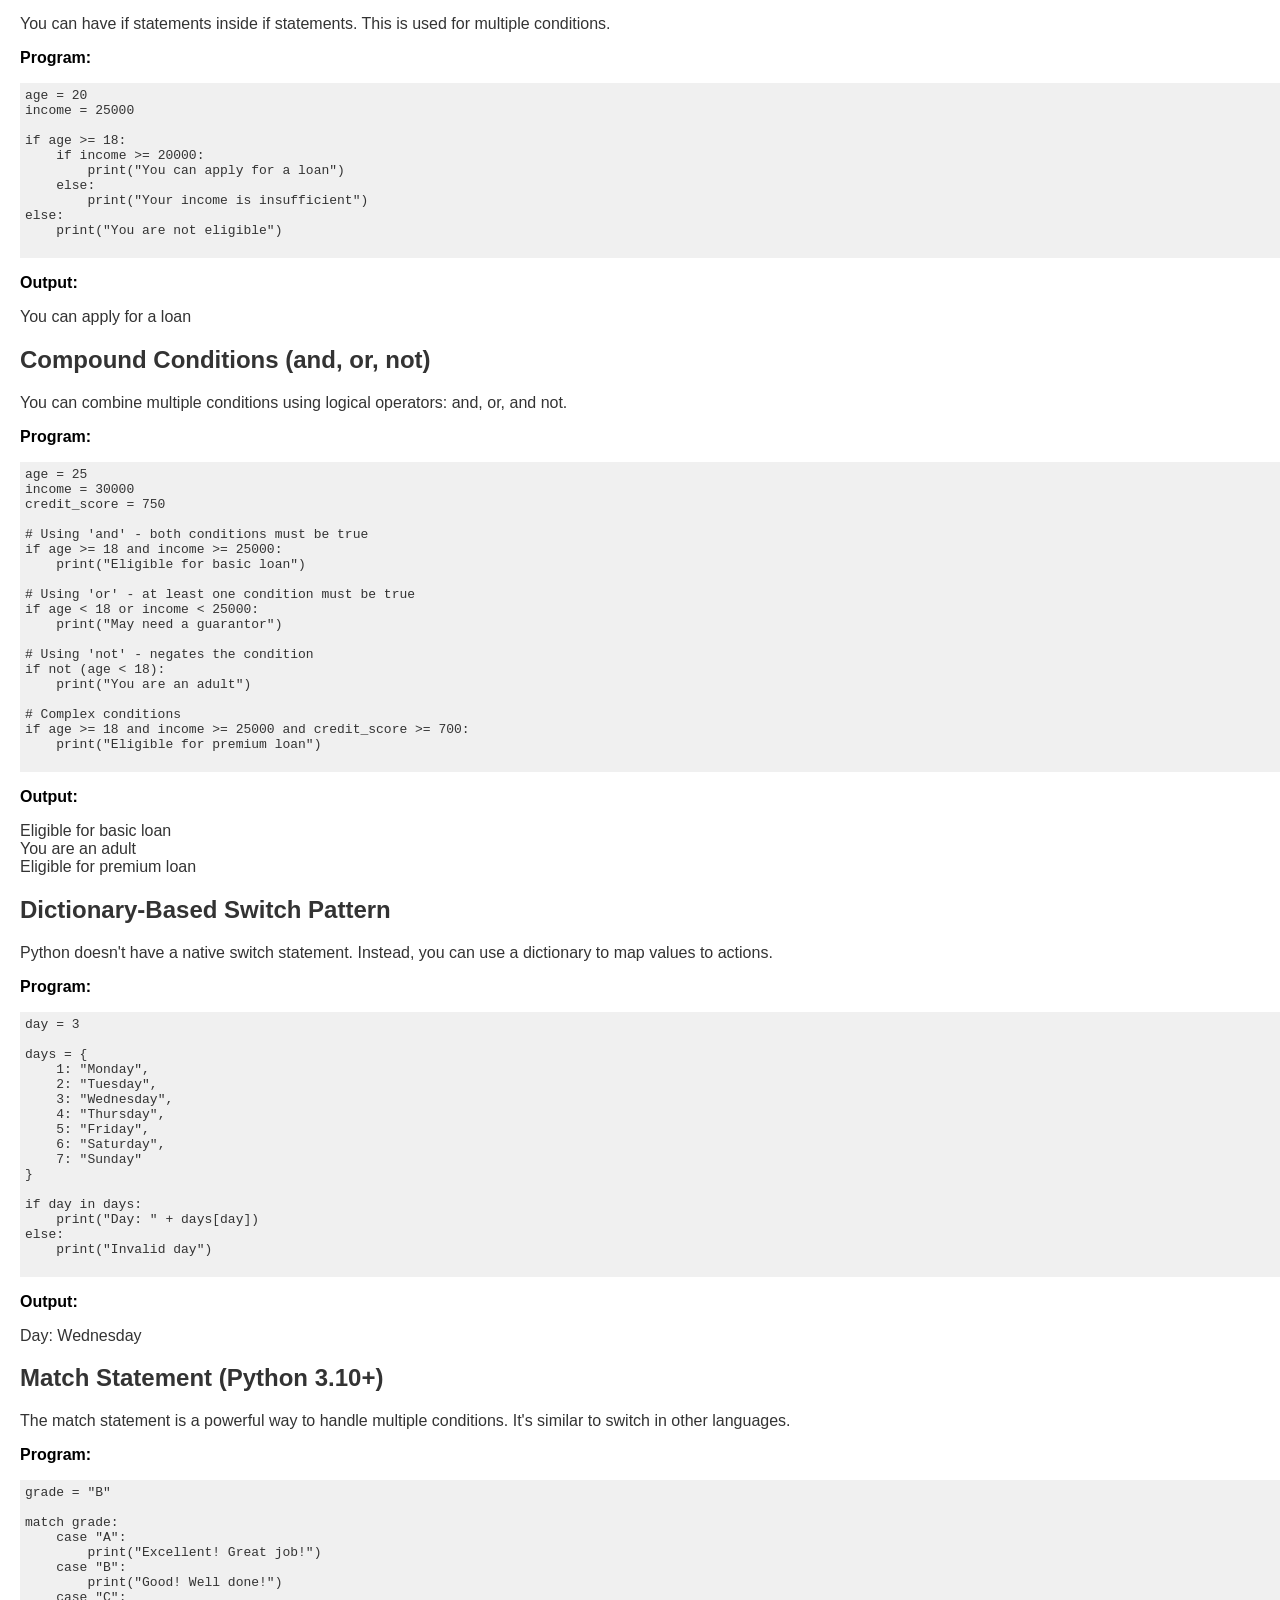
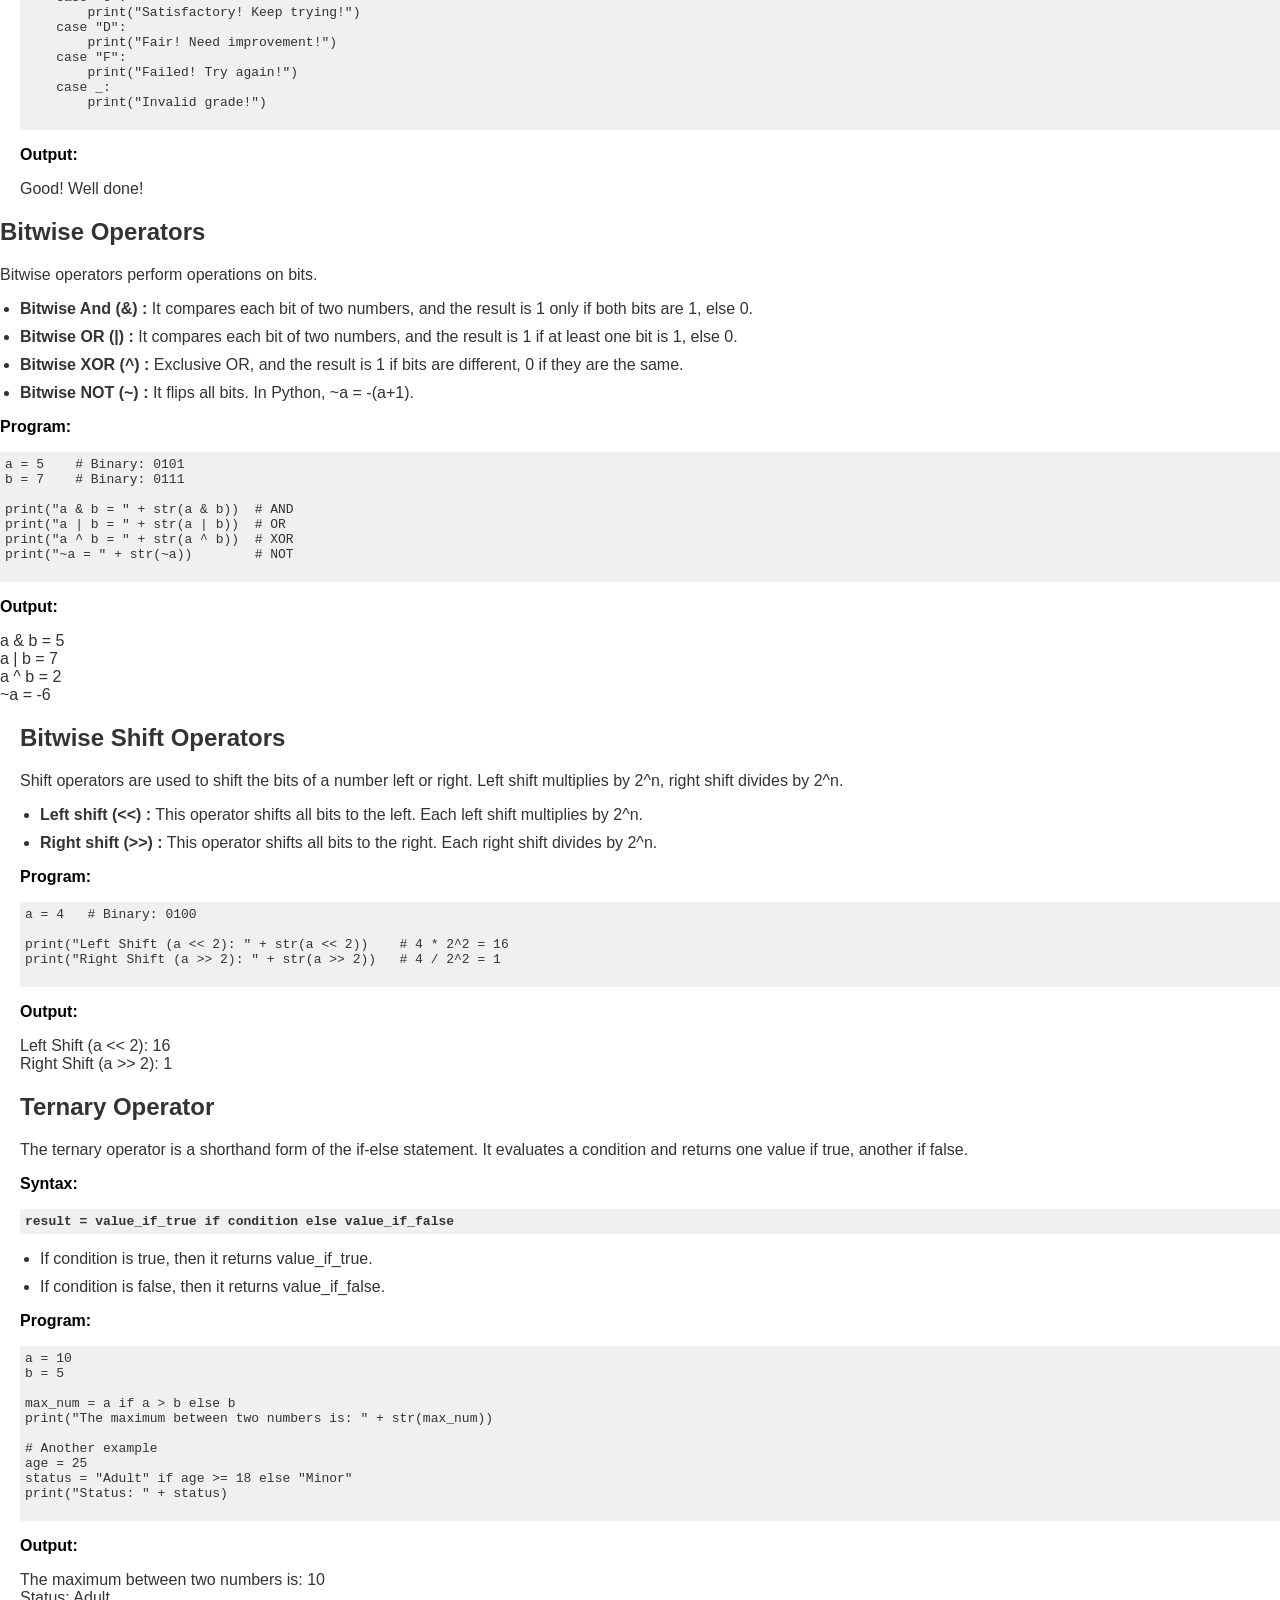
<file: OIJII.html>
<!DOCTYPE html>
<html lang="en">
<head>
  <meta charset="UTF-8">
  <meta name="viewport" content="width=device-width, initial-scale=1.0">
  <title> PYTHON Programming Lab</title>
  <link rel="stylesheet" href="style.css">
    <style>
    body {
      font-family: 'Segoe UI', sans-serif;
      margin: 0;
      padding: 0;
      background: #fff;
    }

    .bug-button {
      position: fixed;
      bottom: 20px;
      right: 20px;
      background-color: #ff6600;
      border: none;
      border-radius: 50%;
      width: 50px;
      height: 50px;
      cursor: pointer;
      box-shadow: 0 2px 5px rgba(0,0,0,0.3);
    }

    .bug-button::before {
      content: "🐞";
      font-size: 22px;
    }

    .popup {
      display: none;
      position: fixed;
      top: 50%;
      left: 50%;
      transform: translate(-50%, -50%);
      width: 90%;
      max-width: 400px;
      background-color: white;
      border-radius: 8px;
      box-shadow: 0 4px 12px rgba(0,0,0,0.2);
      z-index: 1000;
      padding: 16px;
    }

    .popup-header {
      display: flex;
      justify-content: space-between;
    }

    .popup-header h2 {
      font-size: 20px;
      text-align: center;
      margin-top: 18px;
      color: #4a90e2;
    }

    .close-btn {
      cursor: pointer;
      font-size: 20px;
      border: none;
      background: none;
    }

    .popup img {
      width: 45px;
      margin: 10px;
      display: block;
    }

    .form-section {
      margin-top: 10px;
    }

    .form-section label {
      display: block;
      margin-bottom: 5px;
    }

    .form-section input[type="checkbox"] {
      margin-right: 8px;
    }

    textarea, input[type="email"] {
      width: 100%;
      padding: 8px;
      margin: 10px 0;
      box-sizing: border-box;
      border: 1px solid #ccc;
      border-radius: 4px;
    }

    .buttons {
      display: flex;
      justify-content: flex-end;
      gap: 10px;
    }

    .buttons button {
      padding: 8px 16px;
      border: none;
      border-radius: 4px;
      cursor: pointer;
    }

    .submit-btn {
      background-color: #007bff;
      color: white;
    }

    .close-btn-form {
      background-color: #ccc;
    }
  </style>
</head>
<body>
  <header>
    <div class="menu-bar">
      <div class="menu-icon" id="menuToggle">&#9776;</div>
      <div class="logo">
        <img src="logo.jpg" alt="Virtual Labs Logo" />
      </div>
    </div>
    <div class="orange-line"></div>
    <h2 align="left" style="color:#4a90e2"><div class="section"><a href="#">Computer Science and Engineering</a> > <a href="/VL---OOPS/index.html"> PYTHON Programming Lab</a> > <a href="/VL---OOPS/LOE.html">Experiments</a></div></h2>
    <div class="grey-line"></div>
  </header>

  <main class="content">
   <h1 align="center">Conditions in Python - II</h1>
  </main>
  <p><div class="section">
    Python operators are special symbols that perform operations on variables and values. They are used to manipulate data and variables in expressions. In this lab you will be studying about conditional statements and additional types of operators in Python.
 </div> </p>

 <div class="section">
    <h1>Conditional Statements in Python</h1></div>
  <p><div class="section">Python provides several ways to make decisions:</div></p>

  <div class="section">
    <h2>If Statement</h2>
    <p>The if statement is used to execute a block of code only if a condition is true.
     <div class="dot">
    <ul>
      <li><b>if condition:</b> Executes code if condition is True.</li>
    </ul></div>
    </p>
    <p><strong>Program:</strong></p>
    <pre>
age = 18

if age >= 18:
    print("You are eligible to vote")
    </pre>
    <p><strong>Output:</strong></p>
    <p>You are eligible to vote
</p>
  </div>

  <div class="section">
    <h2>If-Else Statement</h2>
    <p>The if-else statement executes one block if a condition is true, and another block if it's false.
     <div class="dot">
    <ul>
      <li><b>if condition:</b> Executes if condition is True.</li>
      <li><b>else:</b> Executes if condition is False.</li>
    </ul></div>
    </p>
    <p><strong>Program:</strong></p>
    <pre>
age = 15

if age >= 18:
    print("You are eligible to vote")
else:
    print("You are not eligible to vote")
    </pre>
    <p><strong>Output:</strong></p>
    <p>You are not eligible to vote
</p>
  </div>

  <div class="section">
    <h2>If-Elif-Else Statement</h2>
    <p>The if-elif-else statement is used to test multiple conditions. The elif stands for "else if".
     <div class="dot">
    <ul>
      <li><b>if condition1:</b> Executes if condition1 is True.</li>
      <li><b>elif condition2:</b> Executes if condition2 is True.</li>
      <li><b>else:</b> Executes if all conditions are False.</li>
    </ul></div>
    </p>
    <p><strong>Program:</strong></p>
    <pre>
marks = 75

if marks >= 90:
    print("Grade: A")
elif marks >= 80:
    print("Grade: B")
elif marks >= 70:
    print("Grade: C")
else:
    print("Grade: F")
    </pre>
    <p><strong>Output:</strong></p>
    <p>Grade: C
</p>
  </div>

  <div class="section">
    <h2>Nested If Statements</h2>
    <p>You can have if statements inside if statements. This is used for multiple conditions.
    <p><strong>Program:</strong></p>
    <pre>
age = 20
income = 25000

if age >= 18:
    if income >= 20000:
        print("You can apply for a loan")
    else:
        print("Your income is insufficient")
else:
    print("You are not eligible")
    </pre>
    <p><strong>Output:</strong></p>
    <p>You can apply for a loan
</p>
  </div>

  <div class="section">
    <h2>Compound Conditions (and, or, not)</h2>
    <p>You can combine multiple conditions using logical operators: and, or, and not.
    <p><strong>Program:</strong></p>
    <pre>
age = 25
income = 30000
credit_score = 750

# Using 'and' - both conditions must be true
if age >= 18 and income >= 25000:
    print("Eligible for basic loan")

# Using 'or' - at least one condition must be true
if age < 18 or income < 25000:
    print("May need a guarantor")

# Using 'not' - negates the condition
if not (age < 18):
    print("You are an adult")

# Complex conditions
if age >= 18 and income >= 25000 and credit_score >= 700:
    print("Eligible for premium loan")
    </pre>
    <p><strong>Output:</strong></p>
    <p>Eligible for basic loan<br>
You are an adult<br>
Eligible for premium loan</p>
  </div>

  <div class="section">
    <h2>Dictionary-Based Switch Pattern</h2>
    <p>Python doesn't have a native switch statement. Instead, you can use a dictionary to map values to actions.
    <p><strong>Program:</strong></p>
    <pre>
day = 3

days = {
    1: "Monday",
    2: "Tuesday",
    3: "Wednesday",
    4: "Thursday",
    5: "Friday",
    6: "Saturday",
    7: "Sunday"
}

if day in days:
    print("Day: " + days[day])
else:
    print("Invalid day")
    </pre>
    <p><strong>Output:</strong></p>
    <p>Day: Wednesday</p>
  </div>

  <div class="section">
    <h2>Match Statement (Python 3.10+)</h2>
    <p>The match statement is a powerful way to handle multiple conditions. It's similar to switch in other languages.
    <p><strong>Program:</strong></p>
    <pre>
grade = "B"

match grade:
    case "A":
        print("Excellent! Great job!")
    case "B":
        print("Good! Well done!")
    case "C":
        print("Satisfactory! Keep trying!")
    case "D":
        print("Fair! Need improvement!")
    case "F":
        print("Failed! Try again!")
    case _:
        print("Invalid grade!")
    </pre>
    <p><strong>Output:</strong></p>
    <p>Good! Well done!</p>
  </div>
    <h2>Bitwise Operators</h2>
    <p>Bitwise operators perform operations on bits.
     <div class="dot">
    <ul>
      <li><b>Bitwise And (&) :</b> It compares each bit of two numbers, and the result is 1 only if both bits are 1, else 0.</li>
      <li><b>Bitwise OR (|) :</b> It compares each bit of two numbers, and the result is 1 if at least one bit is 1, else 0.</li>
      <li><b>Bitwise XOR (^) :</b> Exclusive OR, and the result is 1 if bits are different, 0 if they are the same.</li>
      <li><b>Bitwise NOT (~) :</b> It flips all bits. In Python, ~a = -(a+1).</li>
    </ul></div>
    </p>
    <p><strong>Program:</strong></p>
    <pre>
a = 5    # Binary: 0101
b = 7    # Binary: 0111

print("a & b = " + str(a & b))  # AND
print("a | b = " + str(a | b))  # OR
print("a ^ b = " + str(a ^ b))  # XOR
print("~a = " + str(~a))        # NOT
    </pre>
    <p><strong>Output:</strong></p>
    <p>a & b = 5<br>
a | b = 7<br>
a ^ b = 2<br>
~a = -6
</p>
  </div>

  <div class="section">
    <h2>Bitwise Shift Operators</h2>
    <p>Shift operators are used to shift the bits of a number left or right. Left shift multiplies by 2^n, right shift divides by 2^n.
     <div class="dot">
    <ul>
      <li><b>Left shift (<<) :</b> This operator shifts all bits to the left. Each left shift multiplies by 2^n.</li>
      <li><b>Right shift (>>) :</b> This operator shifts all bits to the right. Each right shift divides by 2^n.</li>
    </ul>
    </div>
    </p>
    <p><strong>Program:</strong></p>
    <pre>
a = 4   # Binary: 0100

print("Left Shift (a << 2): " + str(a << 2))    # 4 * 2^2 = 16
print("Right Shift (a >> 2): " + str(a >> 2))   # 4 / 2^2 = 1
    </pre>
    <p><strong>Output:</strong></p>
    <p>Left Shift (a << 2): 16<br>
Right Shift (a >> 2): 1<br>
</p>
</div>

  <div class="section">
    <h2>Ternary Operator</h2>
    <p>The ternary operator is a shorthand form of the if-else statement. It evaluates a condition and returns one value if true, another if false.
    <p><strong>Syntax:</strong></p>
    <pre><b>result = value_if_true if condition else value_if_false</b></pre>
     <div class="dot">
    <ul>
      <li>If condition is true, then it returns value_if_true.</li>
      <li>If condition is false, then it returns value_if_false.</li>
    </ul></div>
    </p>
    <p><strong>Program:</strong></p>
    <pre>
a = 10
b = 5

max_num = a if a > b else b
print("The maximum between two numbers is: " + str(max_num))

# Another example
age = 25
status = "Adult" if age >= 18 else "Minor"
print("Status: " + status)
    </pre>
    <p><strong>Output:</strong></p>
    <p>The maximum between two numbers is: 10<br>
Status: Adult</p>
  </div>

  
    <!-- Modal Menu -->
  <div class="modal-overlay" id="modalOverlay">
    <div class="modal">
      <div class="modal-header">
        <img src="logo.jpg" alt="Logo" class="modal-logo"/>
        <span class="close-btn" id="closeModal">&times;</span>
      </div>
      <ul class="modal-menu">
        <li><a href=AO2.html>Aim</a></li>
        <li><a href=OIJII.html class="active">Theory</a></li>
        <li><a href=quiz.html>Pretest</a></li>
        <li><a href=pro.html>Procedure</a></li>
        <li><a href=sim.html>Simulation</a></li>
        <li><a href="postt.html">Posttest</a></li>
        <li><a href=ref.html>References</a></li>
        <li><a href=feed2.html>Feedback</a></li>
      </ul>
    </div>
  </div>
   <script src="script.js"></script>
   <button class="bug-button" onclick="showPopup()"></button>

<div class="popup" id="bugPopup">
  <div class="popup-header">
    <img src="VL.jpg" align="left" alt="Bug Icon">
    <h2>Bug Report</h2>
    <button class="close-btn" onclick="hidePopup()">×</button>
  </div>
  <div class="form-section">
    <label><p><big><big>Please select the Issues<br></big></big><input type="checkbox">Incorrect Options<br>
    <input type="checkbox">Incorrect Answer<br>
    <input type="checkbox">Incorrect Question<br>
    <input type="checkbox">Page Not Loading<br>
    <input type="checkbox">Content Not Visible<br>
    <input type="checkbox">Incorrect Content<br></p></label>
  </div>
   <p><big>Please describe your issue</big><br><textarea rows="4" placeholder="Enter description here"></textarea></p>
  <label><p><big>Please enter your email (Optional)<br></big><input type="email" placeholder="Enter email here for communication (Optional)"></p></label>
  <div class="buttons">
    <button class="close-btn-form" onclick="hidePopup()">Close</button>
    <button class="submit-btn">Submit</button>
  </div>
</div>

<script>
  function showPopup() {
    document.getElementById('bugPopup').style.display = 'block';
  }

  function hidePopup() {
    document.getElementById('bugPopup').style.display = 'none';
  }
</script>
</body>
</html>
</file>
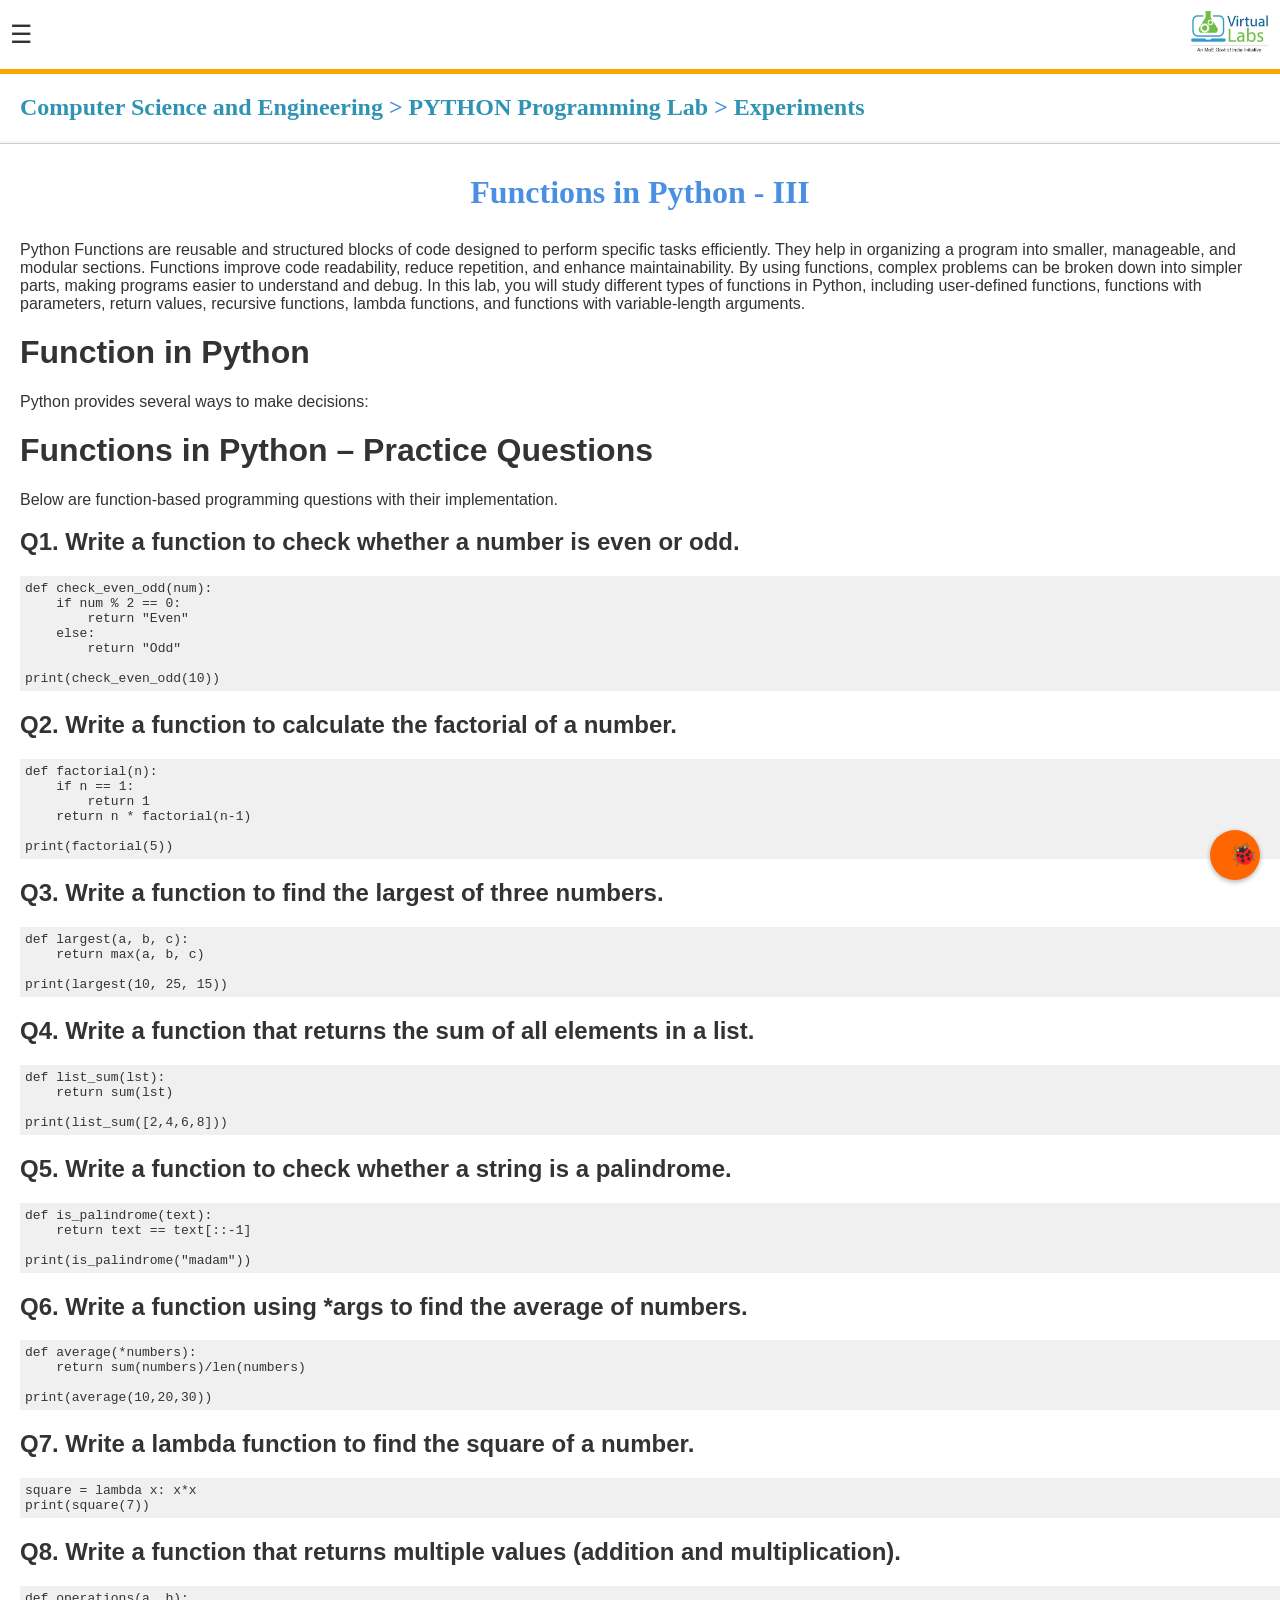
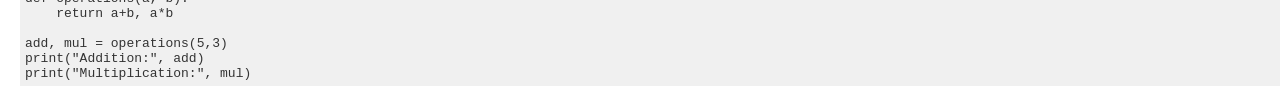
<file: OIJIII.html>
<!DOCTYPE html>
<html lang="en">
<head>
  <meta charset="UTF-8">
  <meta name="viewport" content="width=device-width, initial-scale=1.0">
  <title> PYTHON Programming Lab</title>
  <link rel="stylesheet" href="style.css">
    <style>
    body {
      font-family: 'Segoe UI', sans-serif;
      margin: 0;
      padding: 0;
      background: #fff;
    }

    .bug-button {
      position: fixed;
      bottom: 20px;
      right: 20px;
      background-color: #ff6600;
      border: none;
      border-radius: 50%;
      width: 50px;
      height: 50px;
      cursor: pointer;
      box-shadow: 0 2px 5px rgba(0,0,0,0.3);
    }

    .bug-button::before {
      content: "🐞";
      font-size: 22px;
    }

    .popup {
      display: none;
      position: fixed;
      top: 50%;
      left: 50%;
      transform: translate(-50%, -50%);
      width: 90%;
      max-width: 400px;
      background-color: white;
      border-radius: 8px;
      box-shadow: 0 4px 12px rgba(0,0,0,0.2);
      z-index: 1000;
      padding: 16px;
    }

    .popup-header {
      display: flex;
      justify-content: space-between;
    }

    .popup-header h2 {
      font-size: 20px;
      text-align: center;
      margin-top: 18px;
      color: #4a90e2;
    }

    .close-btn {
      cursor: pointer;
      font-size: 20px;
      border: none;
      background: none;
    }

    .popup img {
      width: 45px;
      margin: 10px;
      display: block;
    }

    .form-section {
      margin-top: 10px;
    }

    .form-section label {
      display: block;
      margin-bottom: 5px;
    }

    .form-section input[type="checkbox"] {
      margin-right: 8px;
    }

    textarea, input[type="email"] {
      width: 100%;
      padding: 8px;
      margin: 10px 0;
      box-sizing: border-box;
      border: 1px solid #ccc;
      border-radius: 4px;
    }

    .buttons {
      display: flex;
      justify-content: flex-end;
      gap: 10px;
    }

    .buttons button {
      padding: 8px 16px;
      border: none;
      border-radius: 4px;
      cursor: pointer;
    }

    .submit-btn {
      background-color: #007bff;
      color: white;
    }

    .close-btn-form {
      background-color: #ccc;
    }
  </style>
</head>
<body>
  <header>
    <div class="menu-bar">
      <div class="menu-icon" id="menuToggle">&#9776;</div>
      <div class="logo">
        <img src="logo.jpg" alt="Virtual Labs Logo" />
      </div>
    </div>
    <div class="orange-line"></div>
    <h2 align="left" style="color:#4a90e2"><div class="section"><a href="#">Computer Science and Engineering</a> > <a href="/VL---OOPS/index.html"> PYTHON Programming Lab</a> > <a href="/VL---OOPS/LOE.html">Experiments</a></div></h2>
    <div class="grey-line"></div>
  </header>

  <main class="content">
   <h1 align="center">Functions in Python - III</h1>
  </main>
  <p><div class="section">
   Python Functions are reusable and structured blocks of code designed to perform specific tasks efficiently. They help in organizing a program into smaller, manageable, and modular sections. Functions improve code readability, reduce repetition, and enhance maintainability. By using functions, complex problems can be broken down into simpler parts, making programs easier to understand and debug.

In this lab, you will study different types of functions in Python, including user-defined functions, functions with parameters, return values, recursive functions, lambda functions, and functions with variable-length arguments.
 </div> </p>

 <div class="section">
    <h1>Function in Python</h1></div>
  <p><div class="section">Python provides several ways to make decisions:</div></p>

  <div class="section">
<h1>Functions in Python – Practice Questions</h1>
<p>Below are function-based programming questions with their implementation.</p>
</div>

<div class="section">
<h2>Q1. Write a function to check whether a number is even or odd.</h2>
<pre>
def check_even_odd(num):
    if num % 2 == 0:
        return "Even"
    else:
        return "Odd"

print(check_even_odd(10))
</pre>
</div>

<div class="section">
<h2>Q2. Write a function to calculate the factorial of a number.</h2>
<pre>
def factorial(n):
    if n == 1:
        return 1
    return n * factorial(n-1)

print(factorial(5))
</pre>
</div>

<div class="section">
<h2>Q3. Write a function to find the largest of three numbers.</h2>
<pre>
def largest(a, b, c):
    return max(a, b, c)

print(largest(10, 25, 15))
</pre>
</div>

<div class="section">
<h2>Q4. Write a function that returns the sum of all elements in a list.</h2>
<pre>
def list_sum(lst):
    return sum(lst)

print(list_sum([2,4,6,8]))
</pre>
</div>

<div class="section">
<h2>Q5. Write a function to check whether a string is a palindrome.</h2>
<pre>
def is_palindrome(text):
    return text == text[::-1]

print(is_palindrome("madam"))
</pre>
</div>

<div class="section">
<h2>Q6. Write a function using *args to find the average of numbers.</h2>
<pre>
def average(*numbers):
    return sum(numbers)/len(numbers)

print(average(10,20,30))
</pre>
</div>

<div class="section">
<h2>Q7. Write a lambda function to find the square of a number.</h2>
<pre>
square = lambda x: x*x
print(square(7))
</pre>
</div>

<div class="section">
<h2>Q8. Write a function that returns multiple values (addition and multiplication).</h2>
<pre>
def operations(a, b):
    return a+b, a*b

add, mul = operations(5,3)
print("Addition:", add)
print("Multiplication:", mul)
</pre>
</div>
  
    <!-- Modal Menu -->
  <div class="modal-overlay" id="modalOverlay">
    <div class="modal">
      <div class="modal-header">
        <img src="logo.jpg" alt="Logo" class="modal-logo"/>
        <span class="close-btn" id="closeModal">&times;</span>
      </div>
      <ul class="modal-menu">
        <li><a href=AO3.html>Aim</a></li>
        <li><a href=OIJIII.html class="active">Theory</a></li>
        <li><a href=quizII.html>Pretest</a></li>
        <li><a href=pro.html>Procedure</a></li>
        <li><a href=sim.html>Simulation</a></li>
        <li><a href="posttt.html">Posttest</a></li>
        <li><a href=ref.html>References</a></li>
        <li><a href=feed3.html>Feedback</a></li>
      </ul>
    </div>
  </div>
   <script src="script.js"></script>
   <button class="bug-button" onclick="showPopup()"></button>

<div class="popup" id="bugPopup">
  <div class="popup-header">
    <img src="VL.jpg" align="left" alt="Bug Icon">
    <h2>Bug Report</h2>
    <button class="close-btn" onclick="hidePopup()">×</button>
  </div>
  <div class="form-section">
    <label><p><big><big>Please select the Issues<br></big></big><input type="checkbox">Incorrect Options<br>
    <input type="checkbox">Incorrect Answer<br>
    <input type="checkbox">Incorrect Question<br>
    <input type="checkbox">Page Not Loading<br>
    <input type="checkbox">Content Not Visible<br>
    <input type="checkbox">Incorrect Content<br></p></label>
  </div>
   <p><big>Please describe your issue</big><br><textarea rows="4" placeholder="Enter description here"></textarea></p>
  <label><p><big>Please enter your email (Optional)<br></big><input type="email" placeholder="Enter email here for communication (Optional)"></p></label>
  <div class="buttons">
    <button class="close-btn-form" onclick="hidePopup()">Close</button>
    <button class="submit-btn">Submit</button>
  </div>
</div>

<script>
  function showPopup() {
    document.getElementById('bugPopup').style.display = 'block';
  }

  function hidePopup() {
    document.getElementById('bugPopup').style.display = 'none';
  }
</script>
</body>
</html>
</file>
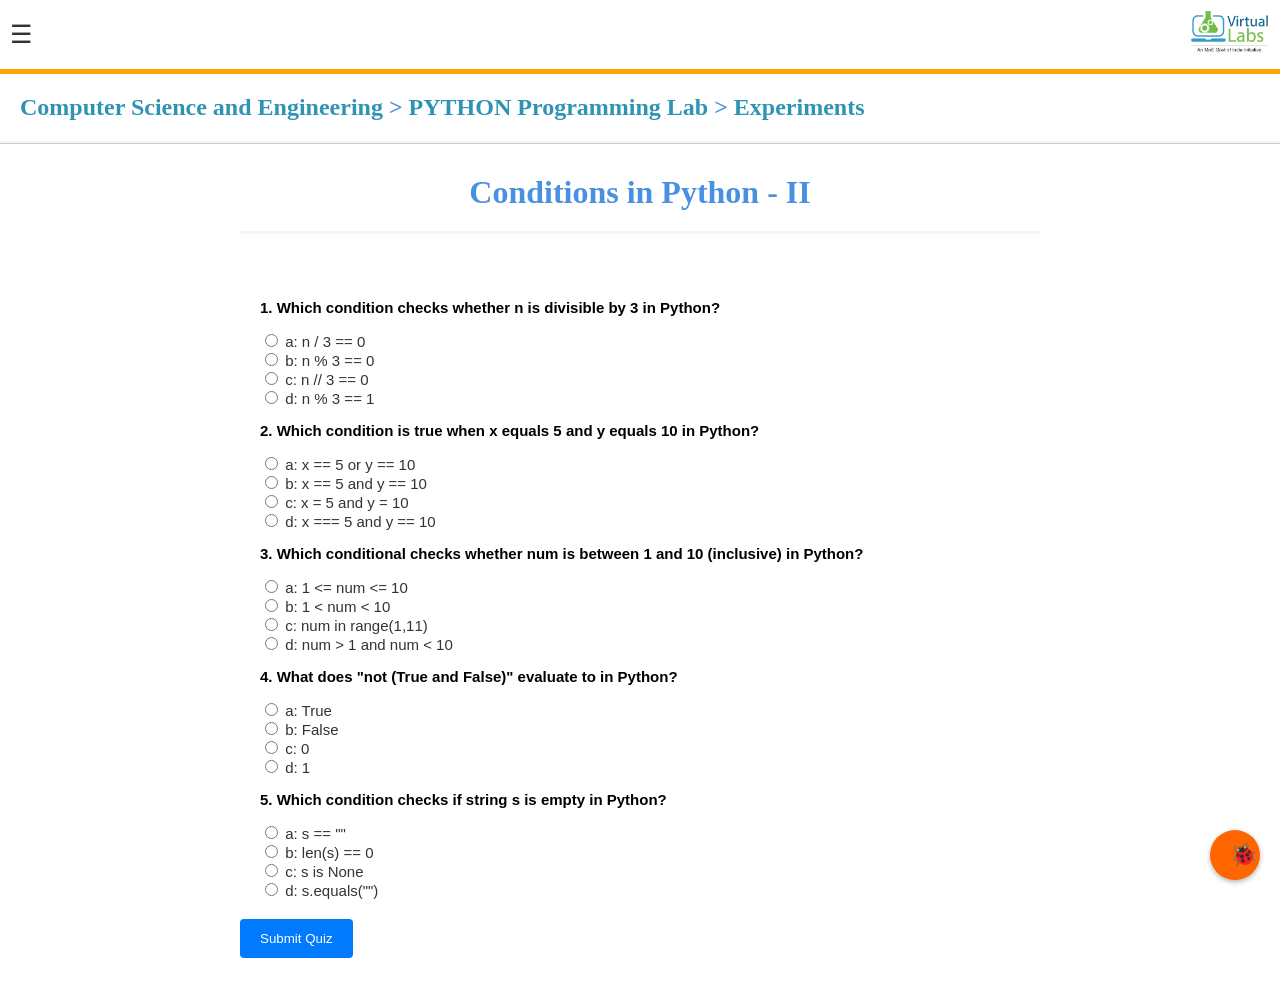
<file: postt.html>
<!DOCTYPE html>
<html lang="en">
<head>
  <meta charset="UTF-8">
  <meta name="viewport" content="width=device-width, initial-scale=1.0">
  <title>PYTHON Programming Lab</title>
  <link rel="stylesheet" href="style.css">
    <style>
    body {
      font-family: 'Segoe UI', sans-serif;
      margin: 0;
      padding: 0;
      background: #fff;
    }

    .bug-button {
      position: fixed;
      bottom: 20px;
      right: 20px;
      background-color: #ff6600;
      border: none;
      border-radius: 50%;
      width: 50px;
      height: 50px;
      cursor: pointer;
      box-shadow: 0 2px 5px rgba(0,0,0,0.3);
    }

    .bug-button::before {
      content: "🐞";
      font-size: 22px;
    }

    .popup {
      display: none;
      position: fixed;
      top: 50%;
      left: 50%;
      transform: translate(-50%, -50%);
      width: 90%;
      max-width: 400px;
      background-color: white;
      border-radius: 8px;
      box-shadow: 0 4px 12px rgba(0,0,0,0.2);
      z-index: 1000;
      padding: 16px;
    }

    .popup-header {
      display: flex;
      justify-content: space-between;
    }

    .popup-header h2 {
      font-size: 20px;
      text-align: center;
      margin-top: 18px;
      color: #4a90e2;
    }

    .close-btn {
      cursor: pointer;
      font-size: 20px;
      border: none;
      background: none;
    }

    .popup img {
      width: 45px;
      margin: 10px;
      display: block;
    }

    .form-section {
      margin-top: 10px;
    }

    .form-section label {
      display: block;
      margin-bottom: 5px;
    }

    .form-section input[type="checkbox"] {
      margin-right: 8px;
    }

    textarea, input[type="email"] {
      width: 100%;
      padding: 8px;
      margin: 10px 0;
      box-sizing: border-box;
      border: 1px solid #ccc;
      border-radius: 4px;
    }

    .buttons {
      display: flex;
      justify-content: flex-end;
      gap: 10px;
    }

    .buttons button {
      padding: 8px 16px;
      border: none;
      border-radius: 4px;
      cursor: pointer;
    }

    .submit-btn {
      background-color: #007bff;
      color: white;
    }

    .close-btn-form {
      background-color: #ccc;
    }
  </style>
</head>
<body>
  <header>
    <div class="menu-bar">
      <div class="menu-icon" id="menuToggle">&#9776;</div>
      <div class="logo">
        <img src="logo.jpg" alt="Virtual Labs Logo" />
      </div>
    </div>
    <div class="orange-line"></div>
    <h2 align="left" style="color:#4a90e2"><div class="section"><a href="#">Computer Science and Engineering</a> > <a href="/VL---OOPS/index.html"> PYTHON Programming Lab</a> > <a href="/VL---OOPS/LOE.html">Experiments</a></div></h2>
    <div class="grey-line"></div>
  </header>

  <main class="content">
   <h1 align="center">Conditions in Python - II</h1>
   <hr color="whitesmoke">
  </main>
  <div class="container">
    <form id="quizForm">
      <div class="section">
        <p><strong>1. Which condition checks whether n is divisible by 3 in Python?</strong></p>
        <label><input type="radio" name="q1" value="a"> a: n / 3 == 0</label><br>
        <label><input type="radio" name="q1" value="b"> b: n % 3 == 0</label><br>
        <label><input type="radio" name="q1" value="c"> c: n // 3 == 0</label><br>
        <label><input type="radio" name="q1" value="d"> d: n % 3 == 1</label><br>
      </div>

      <div class="section">
        <p><strong>2. Which condition is true when x equals 5 and y equals 10 in Python?</strong></p>
        <label><input type="radio" name="q2" value="a"> a: x == 5 or y == 10</label><br>
        <label><input type="radio" name="q2" value="b"> b: x == 5 and y == 10</label><br>
        <label><input type="radio" name="q2" value="c"> c: x = 5 and y = 10</label><br>
        <label><input type="radio" name="q2" value="d"> d: x === 5 and y == 10</label>
      </div>

      <div class="section">
        <p><strong>3. Which conditional checks whether num is between 1 and 10 (inclusive) in Python?</strong></p>
        <label><input type="radio" name="q3" value="a"> a: 1 &lt;= num &lt;= 10</label><br>
        <label><input type="radio" name="q3" value="b"> b: 1 &lt; num &lt; 10</label><br>
        <label><input type="radio" name="q3" value="c"> c: num in range(1,11)</label><br>
        <label><input type="radio" name="q3" value="d"> d: num &gt; 1 and num &lt; 10</label>
      </div>

      <div class="section">
        <p><strong>4. What does "not (True and False)" evaluate to in Python?</strong></p>
        <label><input type="radio" name="q4" value="a"> a: True</label><br>
        <label><input type="radio" name="q4" value="b"> b: False</label><br>
        <label><input type="radio" name="q4" value="c"> c: 0</label><br>
        <label><input type="radio" name="q4" value="d"> d: 1</label>
      </div>
      
      <div class="section">
        <p><strong>5. Which condition checks if string s is empty in Python?</strong></p>
        <label><input type="radio" name="q5" value="a"> a: s == ""</label><br>
        <label><input type="radio" name="q5" value="b"> b: len(s) == 0</label><br>
        <label><input type="radio" name="q5" value="c"> c: s is None</label><br>
        <label><input type="radio" name="q5" value="d"> d: s.equals("")</label>
      </div>
      

      <button type="button" onclick="checkAnswers2()">Submit Quiz</button>
      <p id="result"></p>
    </form>
  </div>
      <!-- Modal Menu -->
  <div class="modal-overlay" id="modalOverlay">
    <div class="modal">
      <div class="modal-header">
        <img src="logo.jpg" alt="Logo" class="modal-logo"/>
        <span class="close-btn" id="closeModal">&times;</span>
      </div>
      <ul class="modal-menu">
        <li><a href=AO2.html>Aim</a></li>
        <li><a href=OIJII.html>Theory</a></li>
        <li><a href=quiz.html>Pretest</a></li>
        <li><a href=pro.html>Procedure</a></li>
        <li><a href=sim.html>Simulation</a></li>
        <li><a href="postt.html" class="active">Posttest</a></li>
        <li><a href=ref.html>References</a></li>
        <li><a href=feed2.html>Feedback</a></li>
      </ul>
    </div>
  </div>
  <script src="script.js"></script>
  <button class="bug-button" onclick="showPopup()"></button>

<div class="popup" id="bugPopup">
  <div class="popup-header">
    <img src="VL.jpg" align="left" alt="Bug Icon">
    <h2>Bug Report</h2>
    <button class="close-btn" onclick="hidePopup()">×</button>
  </div>
  <div class="form-section">
    <label><p><big><big>Please select the Issues<br></big></big><input type="checkbox">Incorrect Options<br>
    <input type="checkbox">Incorrect Answer<br>
    <input type="checkbox">Incorrect Question<br>
    <input type="checkbox">Page Not Loading<br>
    <input type="checkbox">Content Not Visible<br>
    <input type="checkbox">Incorrect Content<br></p></label>
  </div>
   <p><big>Please describe your issue</big><br><textarea rows="4" placeholder="Enter description here"></textarea></p>
  <label><p><big>Please enter your email (Optional)<br></big><input type="email" placeholder="Enter email here for communication (Optional)"></p></label>
  <div class="buttons">
    <button class="close-btn-form" onclick="hidePopup()">Close</button>
    <button class="submit-btn">Submit</button>
  </div>
</div>

<script>
  function showPopup() {
    document.getElementById('bugPopup').style.display = 'block';
  }

  function hidePopup() {
    document.getElementById('bugPopup').style.display = 'none';
  }
</script>
</body>
</html>
</file>
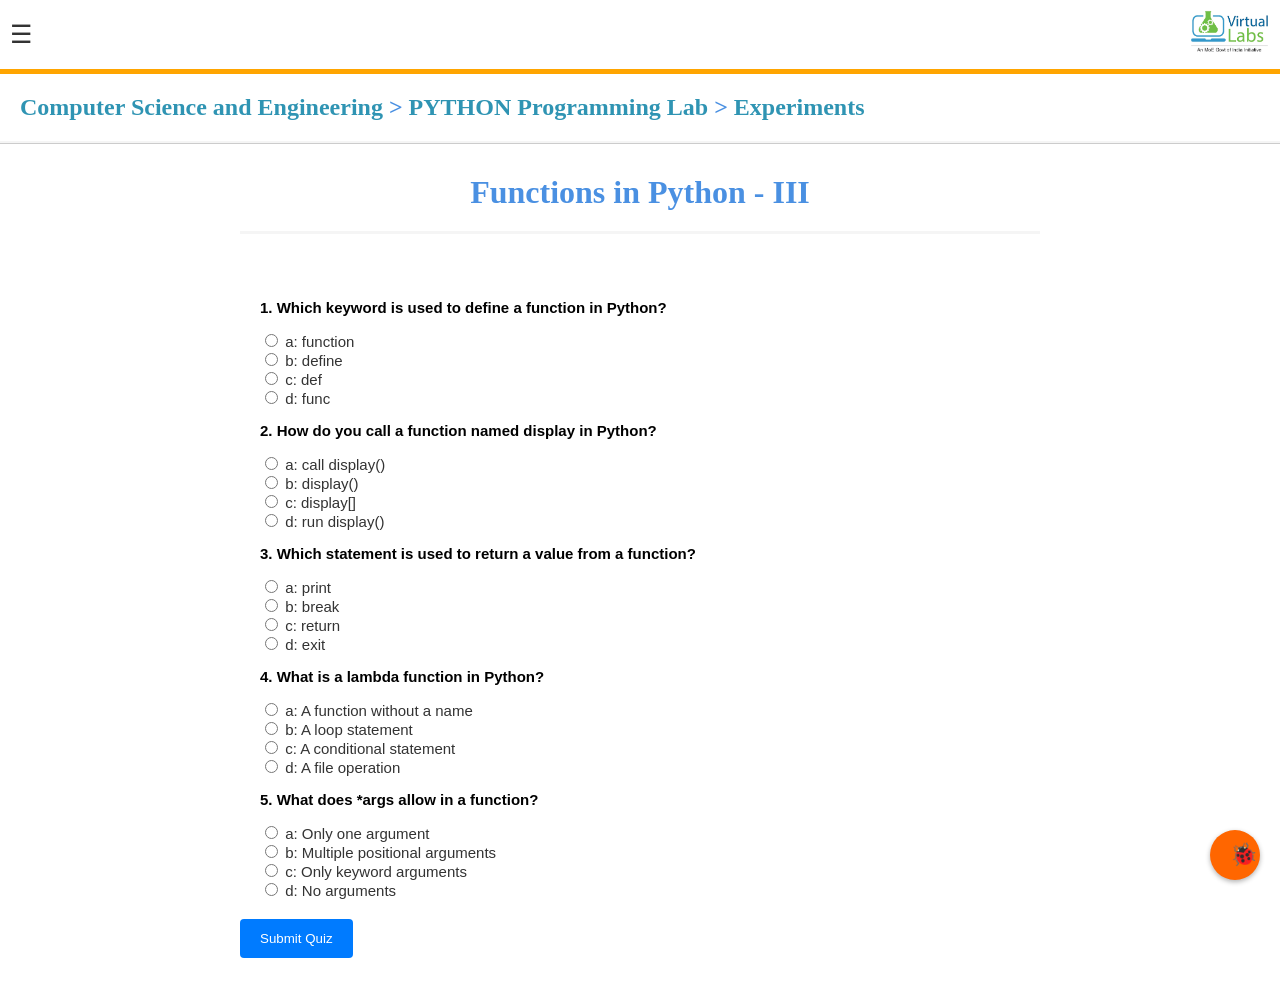
<file: posttt.html>
<!DOCTYPE html>
<html lang="en">
<head>
  <meta charset="UTF-8">
  <meta name="viewport" content="width=device-width, initial-scale=1.0">
  <title>PYTHON Programming Lab</title>
  <link rel="stylesheet" href="style.css">
    <style>
    body {
      font-family: 'Segoe UI', sans-serif;
      margin: 0;
      padding: 0;
      background: #fff;
    }

    .bug-button {
      position: fixed;
      bottom: 20px;
      right: 20px;
      background-color: #ff6600;
      border: none;
      border-radius: 50%;
      width: 50px;
      height: 50px;
      cursor: pointer;
      box-shadow: 0 2px 5px rgba(0,0,0,0.3);
    }

    .bug-button::before {
      content: "🐞";
      font-size: 22px;
    }

    .popup {
      display: none;
      position: fixed;
      top: 50%;
      left: 50%;
      transform: translate(-50%, -50%);
      width: 90%;
      max-width: 400px;
      background-color: white;
      border-radius: 8px;
      box-shadow: 0 4px 12px rgba(0,0,0,0.2);
      z-index: 1000;
      padding: 16px;
    }

    .popup-header {
      display: flex;
      justify-content: space-between;
    }

    .popup-header h2 {
      font-size: 20px;
      text-align: center;
      margin-top: 18px;
      color: #4a90e2;
    }

    .close-btn {
      cursor: pointer;
      font-size: 20px;
      border: none;
      background: none;
    }

    .popup img {
      width: 45px;
      margin: 10px;
      display: block;
    }

    .form-section {
      margin-top: 10px;
    }

    .form-section label {
      display: block;
      margin-bottom: 5px;
    }

    .form-section input[type="checkbox"] {
      margin-right: 8px;
    }

    textarea, input[type="email"] {
      width: 100%;
      padding: 8px;
      margin: 10px 0;
      box-sizing: border-box;
      border: 1px solid #ccc;
      border-radius: 4px;
    }

    .buttons {
      display: flex;
      justify-content: flex-end;
      gap: 10px;
    }

    .buttons button {
      padding: 8px 16px;
      border: none;
      border-radius: 4px;
      cursor: pointer;
    }

    .submit-btn {
      background-color: #007bff;
      color: white;
    }

    .close-btn-form {
      background-color: #ccc;
    }
  </style>
</head>
<body>
  <header>
    <div class="menu-bar">
      <div class="menu-icon" id="menuToggle">&#9776;</div>
      <div class="logo">
        <img src="logo.jpg" alt="Virtual Labs Logo" />
      </div>
    </div>
    <div class="orange-line"></div>
    <h2 align="left" style="color:#4a90e2"><div class="section"><a href="#">Computer Science and Engineering</a> > <a href="/VL---OOPS/index.html"> PYTHON Programming Lab</a> > <a href="/VL---OOPS/LOE.html">Experiments</a></div></h2>
    <div class="grey-line"></div>
  </header>

  <main class="content">
   <h1 align="center">Functions in Python - III</h1>
   <hr color="whitesmoke">
  </main>
  <div class="container">
      <div class="section">
     <p><strong>1. Which keyword is used to define a function in Python?</strong></p>
  <label><input type="radio" name="q1" value="a"> a: function</label><br>
  <label><input type="radio" name="q1" value="b"> b: define</label><br>
  <label><input type="radio" name="q1" value="c"> c: def</label><br>
  <label><input type="radio" name="q1" value="d"> d: func</label><br>
</div>

<div class="section">
  <p><strong>2. How do you call a function named display in Python?</strong></p>
  <label><input type="radio" name="q2" value="a"> a: call display()</label><br>
  <label><input type="radio" name="q2" value="b"> b: display()</label><br>
  <label><input type="radio" name="q2" value="c"> c: display[]</label><br>
  <label><input type="radio" name="q2" value="d"> d: run display()</label>
</div>

<div class="section">
  <p><strong>3. Which statement is used to return a value from a function?</strong></p>
  <label><input type="radio" name="q3" value="a"> a: print</label><br>
  <label><input type="radio" name="q3" value="b"> b: break</label><br>
  <label><input type="radio" name="q3" value="c"> c: return</label><br>
  <label><input type="radio" name="q3" value="d"> d: exit</label>
</div>

<div class="section">
  <p><strong>4. What is a lambda function in Python?</strong></p>
  <label><input type="radio" name="q4" value="a"> a: A function without a name</label><br>
  <label><input type="radio" name="q4" value="b"> b: A loop statement</label><br>
  <label><input type="radio" name="q4" value="c"> c: A conditional statement</label><br>
  <label><input type="radio" name="q4" value="d"> d: A file operation</label>
</div>

<div class="section">
  <p><strong>5. What does *args allow in a function?</strong></p>
  <label><input type="radio" name="q5" value="a"> a: Only one argument</label><br>
  <label><input type="radio" name="q5" value="b"> b: Multiple positional arguments</label><br>
  <label><input type="radio" name="q5" value="c"> c: Only keyword arguments</label><br>
  <label><input type="radio" name="q5" value="d"> d: No arguments</label>
</div>

     <button type="button" onclick="checkAnswers1()">Submit Quiz</button>
      <p id="result"></p>
    </form>
  </div>
      <!-- Modal Menu -->
  <div class="modal-overlay" id="modalOverlay">
    <div class="modal">
      <div class="modal-header">
        <img src="logo.jpg" alt="Logo" class="modal-logo"/>
        <span class="close-btn" id="closeModal">&times;</span>
      </div>
      <ul class="modal-menu">
        <li><a href=AO3.html>Aim</a></li>
        <li><a href=OIJIII.html>Theory</a></li>
        <li><a href=quizII.html>Pretest</a></li>
        <li><a href=pro.html>Procedure</a></li>
        <li><a href=sim.html>Simulation</a></li>
        <li><a href="posttt.html" class="active">Posttest</a></li>
        <li><a href=ref.html>References</a></li>
        <li><a href=feed3.html>Feedback</a></li>
      </ul>
    </div>
  </div>
  <script src="script.js"></script>
  <button class="bug-button" onclick="showPopup()"></button>

<div class="popup" id="bugPopup">
  <div class="popup-header">
    <img src="VL.jpg" align="left" alt="Bug Icon">
    <h2>Bug Report</h2>
    <button class="close-btn" onclick="hidePopup()">×</button>
  </div>
  <div class="form-section">
    <label><p><big><big>Please select the Issues<br></big></big><input type="checkbox">Incorrect Options<br>
    <input type="checkbox">Incorrect Answer<br>
    <input type="checkbox">Incorrect Question<br>
    <input type="checkbox">Page Not Loading<br>
    <input type="checkbox">Content Not Visible<br>
    <input type="checkbox">Incorrect Content<br></p></label>
  </div>
   <p><big>Please describe your issue</big><br><textarea rows="4" placeholder="Enter description here"></textarea></p>
  <label><p><big>Please enter your email (Optional)<br></big><input type="email" placeholder="Enter email here for communication (Optional)"></p></label>
  <div class="buttons">
    <button class="close-btn-form" onclick="hidePopup()">Close</button>
    <button class="submit-btn">Submit</button>
  </div>
</div>

<script>
  function showPopup() {
    document.getElementById('bugPopup').style.display = 'block';
  }

  function hidePopup() {
    document.getElementById('bugPopup').style.display = 'none';
  }
</script>
</body>
</html>
</file>
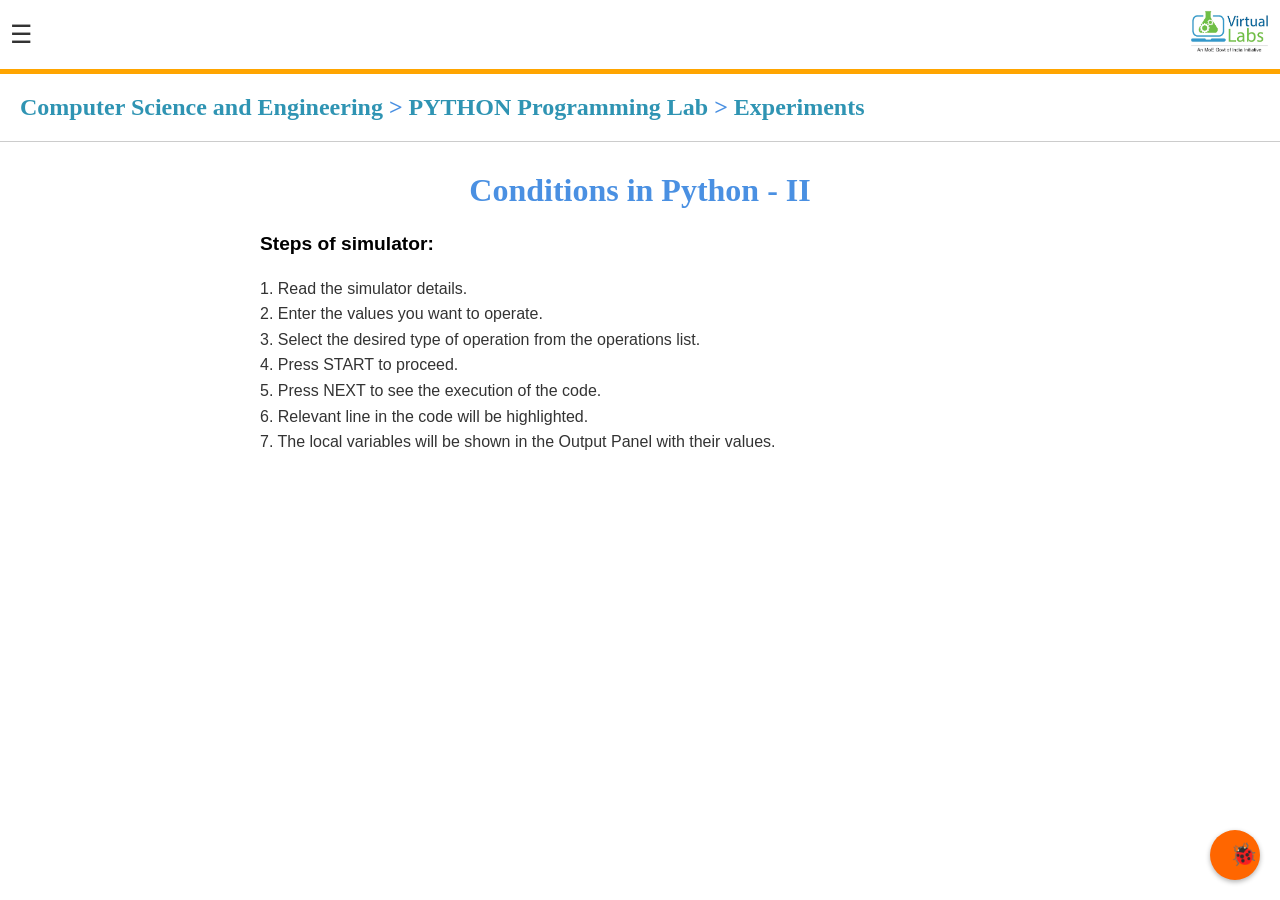
<file: pro.html>
<!DOCTYPE html>
<html lang="en">
<head>
  <meta charset="UTF-8">
  <meta name="viewport" content="width=device-width, initial-scale=1.0">
  <title>PYTHON Programming Lab</title>
  <link rel="stylesheet" href="style.css">
    <style>
    body {
      font-family: 'Segoe UI', sans-serif;
      margin: 0;
      padding: 0;
      background: #fff;
    }

    .bug-button {
      position: fixed;
      bottom: 20px;
      right: 20px;
      background-color: #ff6600;
      border: none;
      border-radius: 50%;
      width: 50px;
      height: 50px;
      cursor: pointer;
      box-shadow: 0 2px 5px rgba(0,0,0,0.3);
    }

    .bug-button::before {
      content: "🐞";
      font-size: 22px;
    }

    .popup {
      display: none;
      position: fixed;
      top: 50%;
      left: 50%;
      transform: translate(-50%, -50%);
      width: 90%;
      max-width: 400px;
      background-color: white;
      border-radius: 8px;
      box-shadow: 0 4px 12px rgba(0,0,0,0.2);
      z-index: 1000;
      padding: 16px;
    }

    .popup-header {
      display: flex;
      justify-content: space-between;
    }

    .popup-header h2 {
      font-size: 20px;
      text-align: center;
      margin-top: 18px;
      color: #4a90e2;
    }

    .close-btn {
      cursor: pointer;
      font-size: 20px;
      border: none;
      background: none;
    }

    .popup img {
      width: 45px;
      margin: 10px;
      display: block;
    }

    .form-section {
      margin-top: 10px;
    }

    .form-section label {
      display: block;
      margin-bottom: 5px;
    }

    .form-section input[type="checkbox"] {
      margin-right: 8px;
    }

    textarea, input[type="email"] {
      width: 100%;
      padding: 8px;
      margin: 10px 0;
      box-sizing: border-box;
      border: 1px solid #ccc;
      border-radius: 4px;
    }

    .buttons {
      display: flex;
      justify-content: flex-end;
      gap: 10px;
    }

    .buttons button {
      padding: 8px 16px;
      border: none;
      border-radius: 4px;
      cursor: pointer;
    }

    .submit-btn {
      background-color: #007bff;
      color: white;
    }

    .close-btn-form {
      background-color: #ccc;
    }
  </style>
</head>
<body>
  <header>
    <div class="menu-bar">
      <div class="menu-icon" id="menuToggle">&#9776;</div>
      <div class="logo">
        <img src="logo.jpg" alt="Virtual Labs Logo" />
      </div>
    </div>
    <div class="orange-line"></div>
    <h2 align="left" style="color:#4a90e2"><div class="section"><a href="#">Computer Science and Engineering</a> > <a href="/VL---OOPS/index.html"> PYTHON Programming Lab</a> > <a href="/VL---OOPS/LOE.html">Experiments</a></div></h2>
  </header>

  <main class="content">
   <h1 align="center">Conditions in Python - II</h1><div class="section">
  <p><strong><big>Steps of simulator:</big></strong></p>
   <p>
     1. Read the simulator details.<br>
2. Enter the values you want to operate.<br>
3. Select the desired type of operation from the operations list.<br>
4. Press START to proceed.<br>
5. Press NEXT to see the execution of the code.<br>
6. Relevant line in the code will be highlighted.<br>
7. The local variables will be shown in the Output Panel with their values.
   </p>
   </div>
  </main>
       <!-- Modal Menu -->
  <div class="modal-overlay" id="modalOverlay">
    <div class="modal">
      <div class="modal-header">
        <img src="logo.jpg" alt="Logo" class="modal-logo"/>
        <span class="close-btn" id="closeModal">&times;</span>
      </div>
      <ul class="modal-menu">
        <li><a href=AO2.html>Aim</a></li>
        <li><a href=OIJII.html>Theory</a></li>
        <li><a href=quiz.html>Pretest</a></li>
        <li><a href=pro.html class="active">Procedure</a></li>
        <li><a href=sim.html>Simulation</a></li>
        <li><a href="postt.html">Posttest</a></li>
        <li><a href=ref.html>References</a></li>
        <li><a href=feed2.html>Feedback</a></li>
      </ul>
    </div>
  </div>
   <script src="script.js"></script>
   <button class="bug-button" onclick="showPopup()"></button>

<div class="popup" id="bugPopup">
  <div class="popup-header">
    <img src="VL.jpg" align="left" alt="Bug Icon">
    <h2>Bug Report</h2>
    <button class="close-btn" onclick="hidePopup()">×</button>
  </div>
  <div class="form-section">
    <label><p><big><big>Please select the Issues<br></big></big><input type="checkbox">Incorrect Options<br>
    <input type="checkbox">Incorrect Answer<br>
    <input type="checkbox">Incorrect Question<br>
    <input type="checkbox">Page Not Loading<br>
    <input type="checkbox">Content Not Visible<br>
    <input type="checkbox">Incorrect Content<br></p></label>
  </div>
   <p><big>Please describe your issue</big><br><textarea rows="4" placeholder="Enter description here"></textarea></p>
  <label><p><big>Please enter your email (Optional)<br></big><input type="email" placeholder="Enter email here for communication (Optional)"></p></label>
  <div class="buttons">
    <button class="close-btn-form" onclick="hidePopup()">Close</button>
    <button class="submit-btn">Submit</button>
  </div>
</div>

<script>
  function showPopup() {
    document.getElementById('bugPopup').style.display = 'block';
  }

  function hidePopup() {
    document.getElementById('bugPopup').style.display = 'none';
  }
</script>
</body>
</html>
</file>
<file: style.css>
body {
  margin: 0;
  font-family: 'Segoe UI', Tahoma, Geneva, Verdana, sans-serif, sans-serif;
  background-color: white;
  color: #333;
}

header {
  background-color: white;
  border-bottom: 1px solid #ccc;
  font-family: Georgia, 'Times New Roman', Times, serif;
}

.menu-bar {
  display: flex;
  justify-content: space-between;
  align-items: center;
  padding: 10px;
}



.menu-icon {
  font-size: 25px;
  cursor: pointer;
}

.logo img {
  height: 45px;
}

.orange-line {
  height: 5px;
  background-color: orange;
}

.grey-line {
  height: 2px;
  background-color: whitesmoke;
}

.content {
  max-width: 800px;
  margin: 30px auto;
  padding: 0 20px;
}

.content h3 {
  color: #4a90e2;
  font-weight: normal;
  font-family: 'Franklin Gothic Medium', Arial Narrow, Arial, sans-serif;
}

.content h2 {
  color: #4a90e2;
  font-weight: normal;
}

.content h1 {
  color: #4a90e2;
  margin-bottom: 20px;
  font-family: Georgia, 'Times New Roman', Times, serif;
}

.content p {
  line-height: 1.6;
  text-align: justify;
  font-family: 'Franklin Gothic Medium', 'Arial Narrow', Arial, sans-serif
}

.content hr {
  height: 1px;
}

.container {
  max-width: 800px;
  margin: auto;
  background: white;
  padding: 20px;
  border-radius: 10px;
  font-size: 15px;
  font-weight: normal;
}



button {
  display: block;
  background-color: #007BFF;
  color: white;
  padding: 12px 20px;
  border: none;
  border-radius: 4px;
  cursor: pointer;
  margin-top: 20px;
}

#result {
  font-weight: bold;
  font-size: 1.2em;
  margin-top: 15px;
  color: #28a745;
}
label {
  transition: color 0.3s ease;
  font-weight: 500;
}





/* Modal Styles */
.modal-overlay {
  display: none;
  position: fixed;
  top: 0;
  left: 0;
  right: 0;
  bottom: 0;
  background: rgba(0, 0, 0, 0.6);
  justify-content: center;
  align-items: center;
  z-index: 1000;
}

.modal {
  background: white;
  width: 300px;
  border-radius: 8px;
  padding: 20px;
  text-align: center;
}

.modal-header {
  display: flex;
  justify-content: space-between;
  align-items: center;
}

.modal-logo {
  height: 30px;
}

.close-btn {
  font-size: 24px;
  cursor: pointer;
}

.modal-menu {
  list-style: none;
  padding: 0;
  margin-top: 10px;
}

.modal-menu li {
  padding: 5px 0;
}

.modal-menu li a {
  text-decoration: none;
  color: #0d47a1;
  font-weight: 500;
  display: block;
  font-family: Georgia, 'Times New Roman', Times, serif;
}
.modal-menu a.active {
  color: #f26522;
  font-weight: bold;
}
.modal-menu a:active {
  text-decoration: underline;
  opacity: 0.8; /* Optional: gives a subtle feedback effect */
}
/* Remove mobile tap highlight */
.modal-menu a {
  -webkit-tap-highlight-color: transparent; /* for Android/Chrome */
  outline: none; 
}





code, pre {
      background-color: #f0f0f0;
      padding: 5px;
      display: block;
      margin: 5px 0;
      white-space: pre-wrap;
    }

    .section {
      margin-left: 20px;
      }

    strong {
      color: #000;
    }

    .note {
      font-style: italic;
      margin-top: 10px;
      display: block;
    }
    
    
    
    
    
    
    
    .dot ul {
      list-style-type: disc;
      padding-left: 20px;
      }
    .dot ul ul {
      list-style-type: lower-roman;
      padding-left: 20px;
    }

    
    
    ul {
      list-style-type: decimal;
      padding-left: 20px;
    }
    li {
      margin-bottom: 10px;
    }
    a {
      color: #2f94b3;
      text-decoration: none;
      font-weight: bold;
    }
    .stars {
      color: gold;
      margin-left: 10px;
    }
    
    
    
    .message {
  margin-top: 20px;
}

.message p {
  line-height: 2.0;
}

.message button {
  margin: 20px 0;
  padding: 10px 20px;
  border: 1px solid #2d7c8c;
  color: #2d7c8c;
  background-color: white;
  border-radius: 4px;
  cursor: pointer;
  font-size: 14px;
}
</file>
